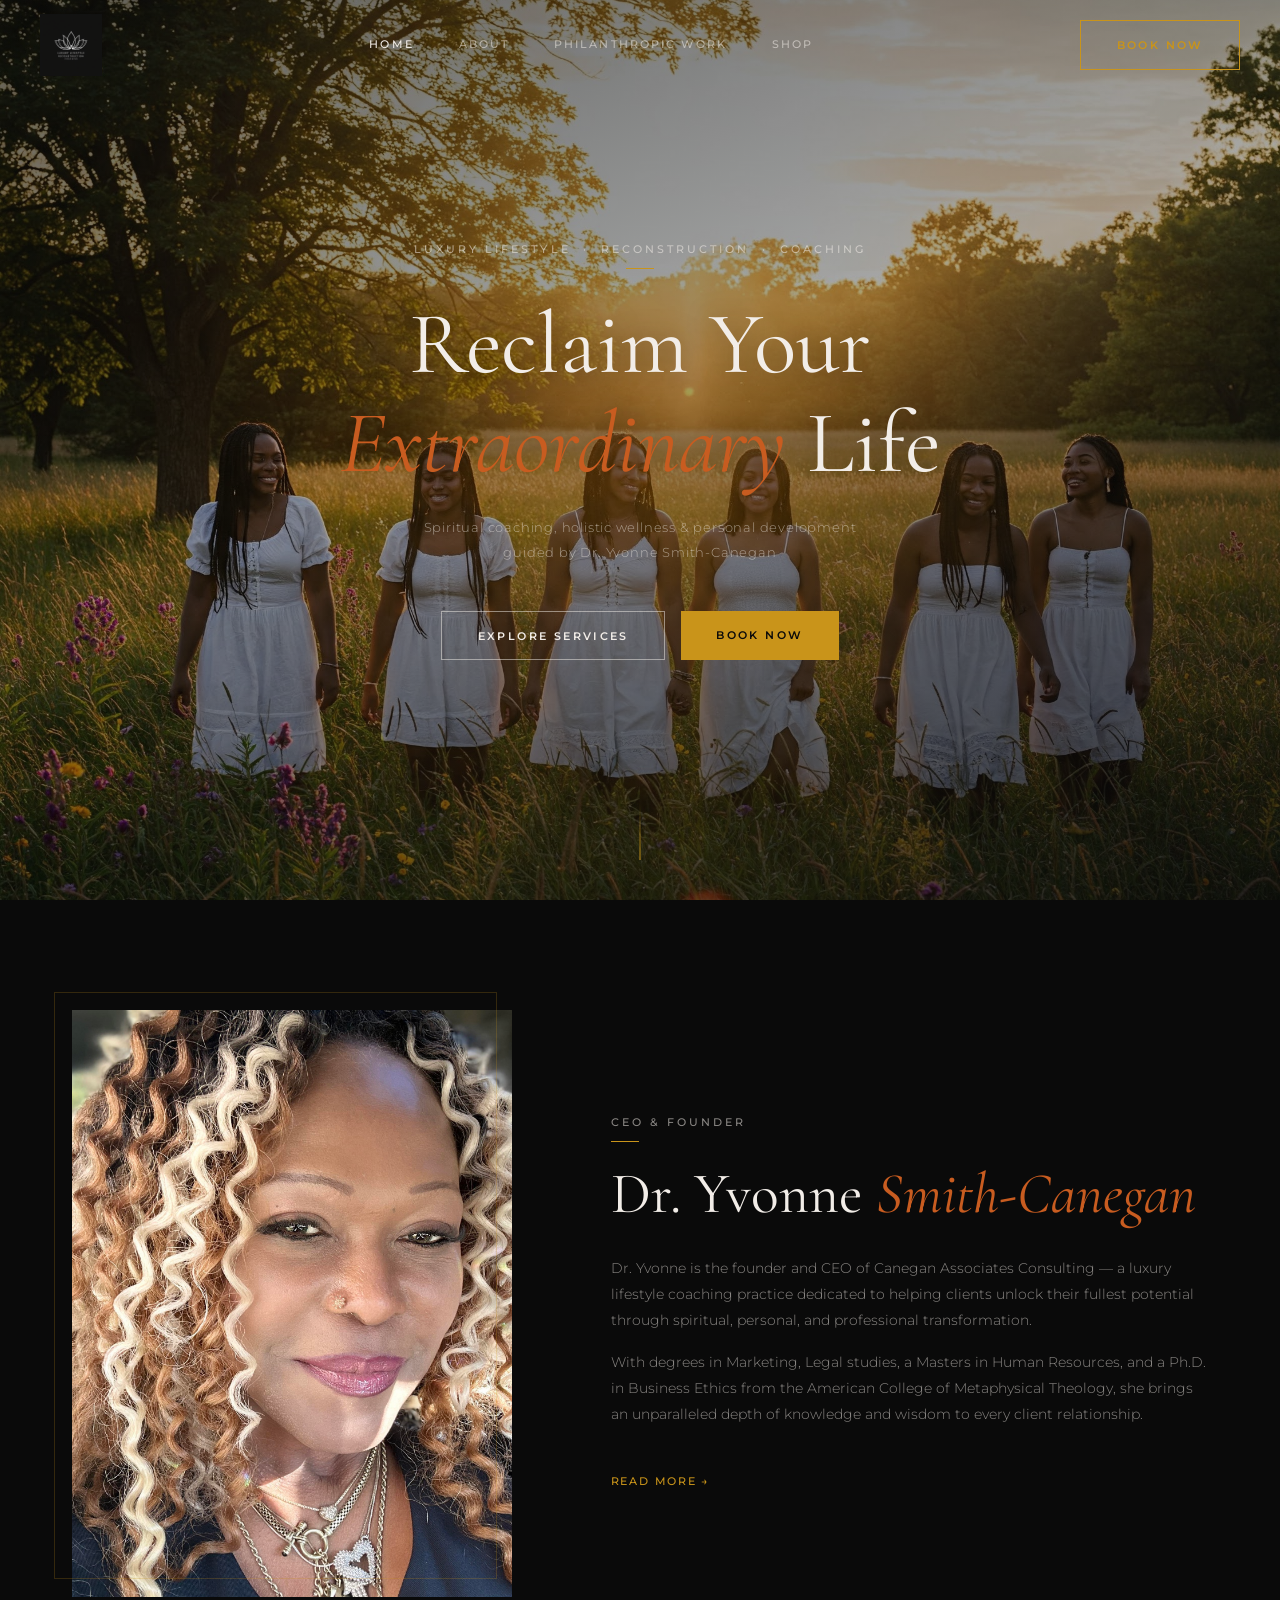
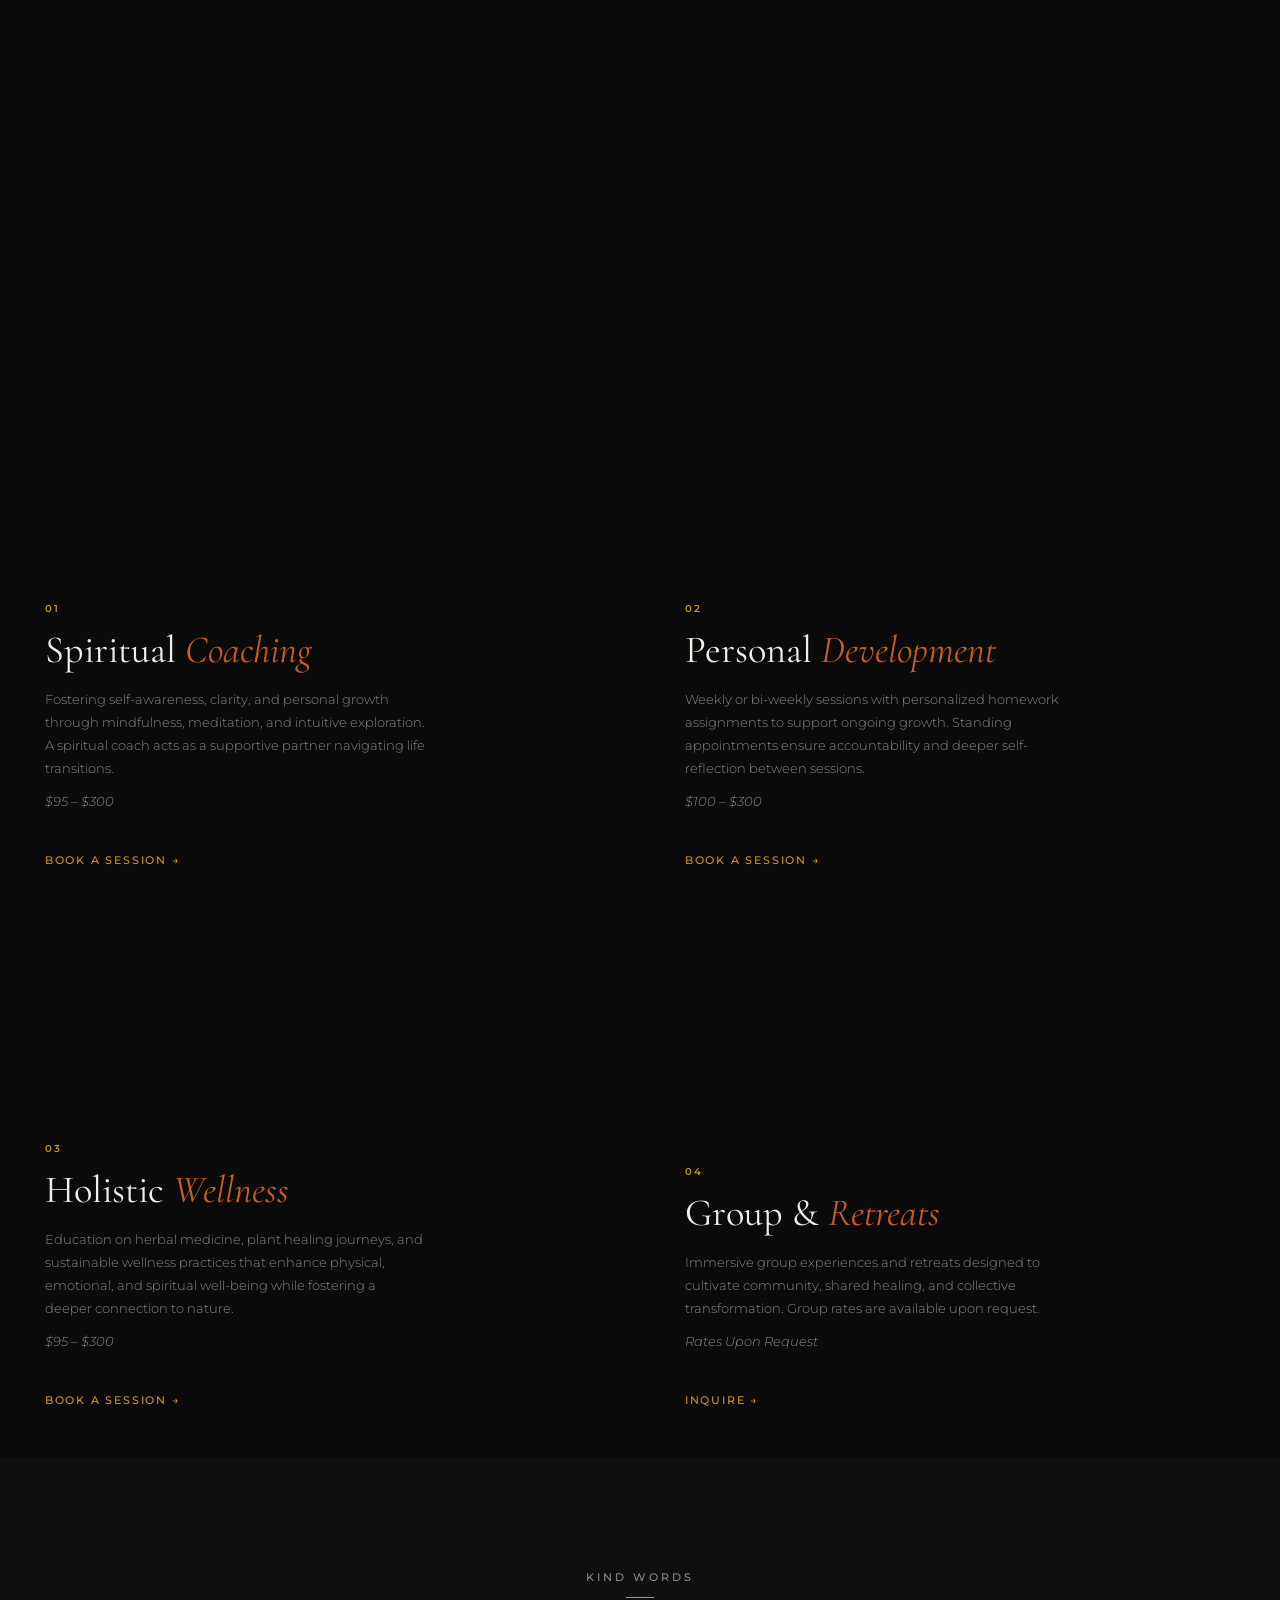
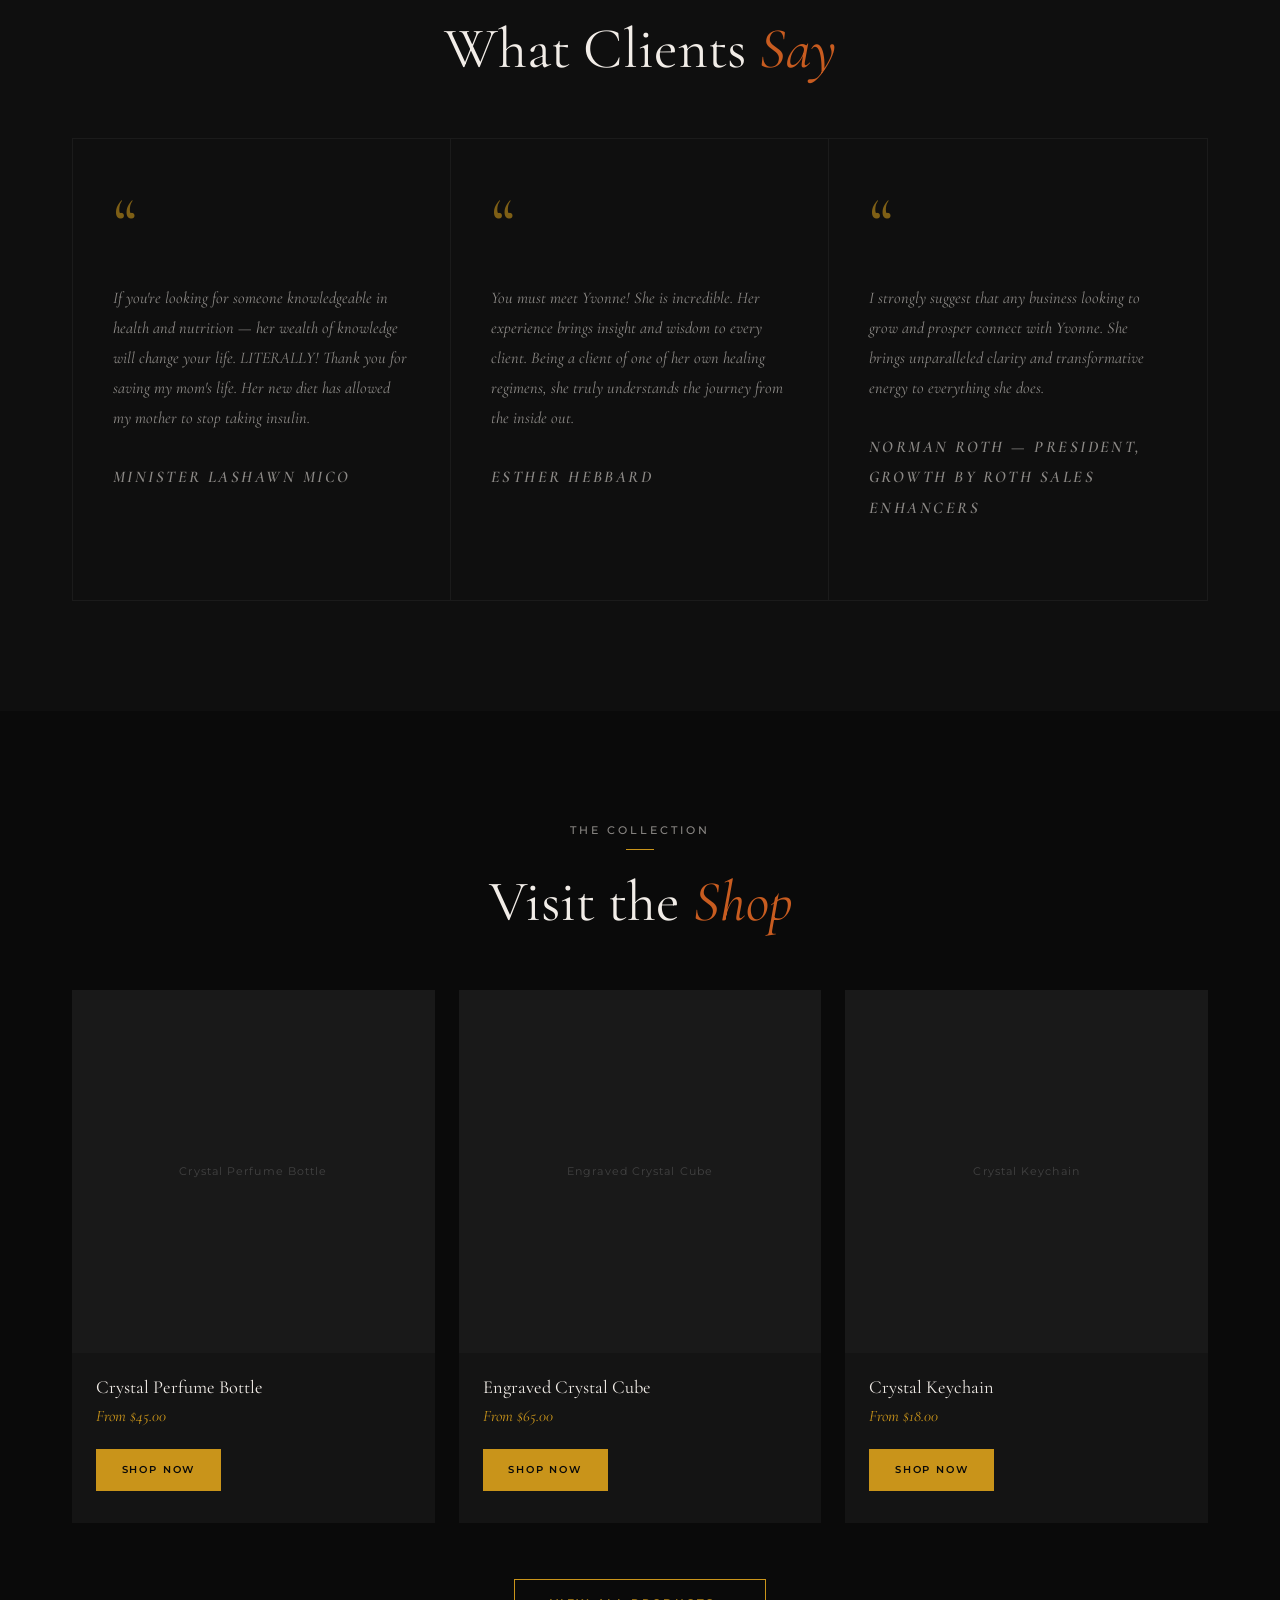
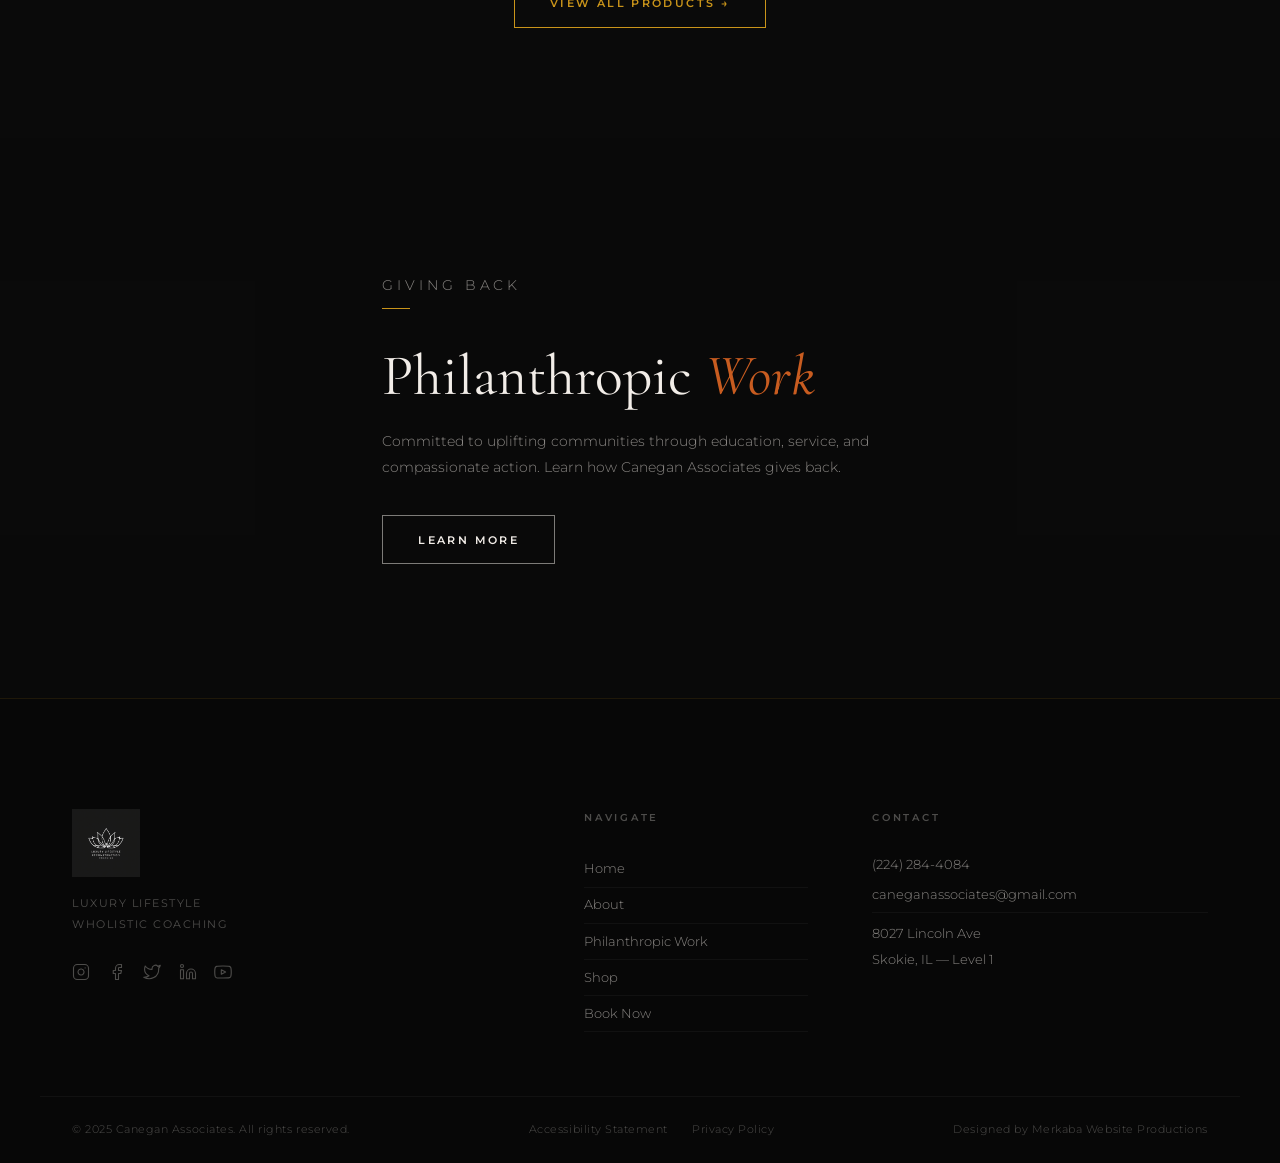
<file: index.html>
<!DOCTYPE html>
<html lang="en">
<head>
  <meta charset="UTF-8">
  <meta name="viewport" content="width=device-width, initial-scale=1.0">
  <title>Luxury Lifestyle Reconstruction Coaching | Dr. Yvonne Smith-Canegan</title>
  <meta name="description" content="Dr. Yvonne Smith-Canegan offers luxury lifestyle reconstruction coaching, spiritual coaching, holistic wellness, and personal development in Skokie, IL.">
  <link rel="preconnect" href="https://fonts.googleapis.com">
  <link rel="preconnect" href="https://fonts.gstatic.com" crossorigin>
  <link href="https://fonts.googleapis.com/css2?family=Cormorant+Garamond:ital,wght@0,300;0,400;0,500;0,600;1,300;1,400;1,500;1,600&family=Montserrat:wght@300;400;500;600&display=swap" rel="stylesheet">
  <link rel="stylesheet" href="css/style.css">
</head>
<body>

  <!-- ═══════════════════════════════════════════
       NAVIGATION
  ═══════════════════════════════════════════ -->
  <header class="site-header" id="site-header">
    <div class="header-inner">
      <a href="index.html" class="logo">
        <img src="image.png" alt="Luxury Lifestyle Reconstruction Coaching">
      </a>
      <nav class="main-nav" aria-label="Primary navigation">
        <a href="index.html"           class="nav-link active">Home</a>
        <a href="about.html"           class="nav-link">About</a>
        <a href="philanthropic.html"   class="nav-link">Philanthropic Work</a>
        <a href="shop.html"            class="nav-link">Shop</a>
      </nav>
      <a href="#contact" class="btn btn-outline-gold header-cta">Book Now</a>
      <button class="menu-toggle" id="menuToggle" aria-label="Open menu" aria-expanded="false">
        <span></span><span></span><span></span>
      </button>
    </div>
    <nav class="mobile-menu" id="mobileMenu" aria-label="Mobile navigation">
      <a href="index.html">Home</a>
      <a href="about.html">About</a>
      <a href="philanthropic.html">Philanthropic Work</a>
      <a href="shop.html">Shop</a>
      <a href="#contact" class="btn btn-gold" style="margin-top:0.5rem; text-align:center;">Book Now</a>
    </nav>
  </header>


  <!-- ═══════════════════════════════════════════
       HERO
  ═══════════════════════════════════════════ -->
  <section class="hero">
    <div class="hero-bg" style="background-image: url('Gemini_Generated_Image_erwvuverwvuverwv.jpg');"></div>
    <div class="hero-overlay"></div>
    <div class="hero-content">
      <p class="eyebrow center">Luxury Lifestyle &nbsp;·&nbsp; Reconstruction &nbsp;·&nbsp; Coaching</p>
      <h1>Reclaim Your <em>Extraordinary</em> Life</h1>
      <p class="hero-sub">Spiritual coaching, holistic wellness &amp; personal development<br>guided by Dr. Yvonne Smith-Canegan</p>
      <div class="hero-btns">
        <a href="#services" class="btn btn-outline-white">Explore Services</a>
        <a href="#contact"  class="btn btn-gold">Book Now</a>
      </div>
    </div>
    <div class="scroll-line" aria-hidden="true"></div>
  </section>


  <!-- ═══════════════════════════════════════════
       ABOUT SNIPPET
  ═══════════════════════════════════════════ -->
  <section class="about-snippet" id="about">
    <div class="container about-grid">
      <div class="about-img-wrap fade-up">
        <img src="Yvonne.jpg" alt="Dr. Yvonne Smith-Canegan, CEO and Founder">
      </div>
      <div class="about-text">
        <p class="eyebrow fade-up">CEO &amp; Founder</p>
        <h2 class="fade-up delay-1">Dr. Yvonne <em>Smith-Canegan</em></h2>
        <p class="body-text fade-up delay-2">Dr. Yvonne is the founder and CEO of Canegan Associates Consulting — a luxury lifestyle coaching practice dedicated to helping clients unlock their fullest potential through spiritual, personal, and professional transformation.</p>
        <p class="body-text fade-up delay-2">With degrees in Marketing, Legal studies, a Masters in Human Resources, and a Ph.D. in Business Ethics from the American College of Metaphysical Theology, she brings an unparalleled depth of knowledge and wisdom to every client relationship.</p>
        <a href="about.html" class="link-arrow fade-up delay-3">Read More &rarr;</a>
      </div>
    </div>
  </section>


  <!-- ═══════════════════════════════════════════
       SERVICES
  ═══════════════════════════════════════════ -->
  <section class="services" id="services">
    <div class="container section-heading">
      <p class="eyebrow center fade-up">What We Offer</p>
      <h2 class="fade-up delay-1">My <em>Services</em></h2>
    </div>
    <div class="services-grid">

      <div class="svc-card" style="background-image: url('https://images.unsplash.com/photo-Axh07SjAZKs?w=1920&q=80&fit=crop');">
        <div class="svc-overlay"></div>
        <div class="svc-body">
          <span class="svc-num">01</span>
          <h3>Spiritual <em>Coaching</em></h3>
          <p>Fostering self-awareness, clarity, and personal growth through mindfulness, meditation, and intuitive exploration. A spiritual coach acts as a supportive partner navigating life transitions.</p>
          <p class="svc-price">$95 – $300</p>
          <a href="#contact" class="link-arrow">Book a Session &rarr;</a>
        </div>
      </div>

      <div class="svc-card" style="background-image: url('https://images.unsplash.com/photo-UBgZ-Xd4p3A?w=1920&q=80&fit=crop');">
        <div class="svc-overlay"></div>
        <div class="svc-body">
          <span class="svc-num">02</span>
          <h3>Personal <em>Development</em></h3>
          <p>Weekly or bi-weekly sessions with personalized homework assignments to support ongoing growth. Standing appointments ensure accountability and deeper self-reflection between sessions.</p>
          <p class="svc-price">$100 – $300</p>
          <a href="#contact" class="link-arrow">Book a Session &rarr;</a>
        </div>
      </div>

      <div class="svc-card" style="background-image: url('https://images.unsplash.com/photo-ceQ_rNUp1yc?w=1920&q=80&fit=crop');">
        <div class="svc-overlay"></div>
        <div class="svc-body">
          <span class="svc-num">03</span>
          <h3>Holistic <em>Wellness</em></h3>
          <p>Education on herbal medicine, plant healing journeys, and sustainable wellness practices that enhance physical, emotional, and spiritual well-being while fostering a deeper connection to nature.</p>
          <p class="svc-price">$95 – $300</p>
          <a href="#contact" class="link-arrow">Book a Session &rarr;</a>
        </div>
      </div>

      <div class="svc-card" style="background-image: url('https://images.unsplash.com/photo-CAMTvmtpuCE?w=1920&q=80&fit=crop');">
        <div class="svc-overlay"></div>
        <div class="svc-body">
          <span class="svc-num">04</span>
          <h3>Group &amp; <em>Retreats</em></h3>
          <p>Immersive group experiences and retreats designed to cultivate community, shared healing, and collective transformation. Group rates are available upon request.</p>
          <p class="svc-price">Rates Upon Request</p>
          <a href="#contact" class="link-arrow">Inquire &rarr;</a>
        </div>
      </div>

    </div>
  </section>


  <!-- ═══════════════════════════════════════════
       TESTIMONIALS
  ═══════════════════════════════════════════ -->
  <section class="testimonials">
    <div class="container">
      <p class="eyebrow center fade-up">Kind Words</p>
      <h2 class="text-center fade-up delay-1">What Clients <em>Say</em></h2>
      <div class="testi-grid">

        <div class="testi-card fade-up">
          <span class="quote">&ldquo;</span>
          <p>If you're looking for someone knowledgeable in health and nutrition — her wealth of knowledge will change your life. LITERALLY! Thank you for saving my mom's life. Her new diet has allowed my mother to stop taking insulin.</p>
          <p class="testi-author">Minister LaShawn Mico</p>
        </div>

        <div class="testi-card fade-up delay-1">
          <span class="quote">&ldquo;</span>
          <p>You must meet Yvonne! She is incredible. Her experience brings insight and wisdom to every client. Being a client of one of her own healing regimens, she truly understands the journey from the inside out.</p>
          <p class="testi-author">Esther Hebbard</p>
        </div>

        <div class="testi-card fade-up delay-2">
          <span class="quote">&ldquo;</span>
          <p>I strongly suggest that any business looking to grow and prosper connect with Yvonne. She brings unparalleled clarity and transformative energy to everything she does.</p>
          <p class="testi-author">Norman Roth &mdash; President, Growth by Roth Sales Enhancers</p>
        </div>

      </div>
    </div>
  </section>


  <!-- ═══════════════════════════════════════════
       SHOP PREVIEW
  ═══════════════════════════════════════════ -->
  <section class="shop-preview">
    <div class="container">
      <p class="eyebrow center fade-up">The Collection</p>
      <h2 class="text-center fade-up delay-1">Visit the <em>Shop</em></h2>

      <div class="shop-grid">

        <div class="shop-card fade-up">
          <div class="shop-card-img">
            <!-- Replace with actual product image -->
            <div class="img-placeholder">Crystal Perfume Bottle</div>
          </div>
          <div class="shop-card-body">
            <h4>Crystal Perfume Bottle</h4>
            <span class="price">From $45.00</span>
            <!-- SHOPIFY BUY BUTTON: paste embed code here -->
            <a href="shop.html" class="btn-sm">Shop Now</a>
          </div>
        </div>

        <div class="shop-card fade-up delay-1">
          <div class="shop-card-img">
            <div class="img-placeholder">Engraved Crystal Cube</div>
          </div>
          <div class="shop-card-body">
            <h4>Engraved Crystal Cube</h4>
            <span class="price">From $65.00</span>
            <!-- SHOPIFY BUY BUTTON: paste embed code here -->
            <a href="shop.html" class="btn-sm">Shop Now</a>
          </div>
        </div>

        <div class="shop-card fade-up delay-2">
          <div class="shop-card-img">
            <div class="img-placeholder">Crystal Keychain</div>
          </div>
          <div class="shop-card-body">
            <h4>Crystal Keychain</h4>
            <span class="price">From $18.00</span>
            <!-- SHOPIFY BUY BUTTON: paste embed code here -->
            <a href="shop.html" class="btn-sm">Shop Now</a>
          </div>
        </div>

      </div>

      <div class="text-center mt-lg fade-up">
        <a href="shop.html" class="btn btn-outline-gold">View All Products &rarr;</a>
      </div>
    </div>
  </section>


  <!-- ═══════════════════════════════════════════
       PHILANTHROPIC BANNER
  ═══════════════════════════════════════════ -->
  <section class="philo-banner" style="background-image: url('https://images.unsplash.com/photo-kNRKrZ6obw0?w=1920&q=80&fit=crop');">
    <div class="philo-overlay"></div>
    <div class="philo-content container">
      <p class="eyebrow fade-up">Giving Back</p>
      <h2 class="fade-up delay-1">Philanthropic <em>Work</em></h2>
      <p class="fade-up delay-2">Committed to uplifting communities through education, service, and compassionate action. Learn how Canegan Associates gives back.</p>
      <a href="philanthropic.html" class="btn btn-outline-white fade-up delay-3">Learn More</a>
    </div>
  </section>


  <!-- ═══════════════════════════════════════════
       FOOTER / CONTACT
  ═══════════════════════════════════════════ -->
  <footer class="site-footer" id="contact">
    <div class="container footer-grid">

      <div class="footer-brand">
        <img src="image.png" alt="Luxury Lifestyle Reconstruction Coaching" class="footer-logo">
        <p class="footer-tagline">Luxury Lifestyle<br>Wholistic Coaching</p>
        <div class="social-row">
          <!-- Instagram -->
          <a href="#" aria-label="Instagram">
            <svg width="18" height="18" viewBox="0 0 24 24" fill="none" stroke="currentColor" stroke-width="1.5" stroke-linecap="round" stroke-linejoin="round"><rect x="2" y="2" width="20" height="20" rx="5"/><path d="M16 11.37A4 4 0 1 1 12.63 8 4 4 0 0 1 16 11.37z"/><line x1="17.5" y1="6.5" x2="17.51" y2="6.5"/></svg>
          </a>
          <!-- Facebook -->
          <a href="#" aria-label="Facebook">
            <svg width="18" height="18" viewBox="0 0 24 24" fill="none" stroke="currentColor" stroke-width="1.5" stroke-linecap="round" stroke-linejoin="round"><path d="M18 2h-3a5 5 0 0 0-5 5v3H7v4h3v8h4v-8h3l1-4h-4V7a1 1 0 0 1 1-1h3z"/></svg>
          </a>
          <!-- Twitter / X -->
          <a href="#" aria-label="Twitter">
            <svg width="18" height="18" viewBox="0 0 24 24" fill="none" stroke="currentColor" stroke-width="1.5" stroke-linecap="round" stroke-linejoin="round"><path d="M23 3a10.9 10.9 0 0 1-3.14 1.53 4.48 4.48 0 0 0-7.86 3v1A10.66 10.66 0 0 1 3 4s-4 9 5 13a11.64 11.64 0 0 1-7 2c9 5 20 0 20-11.5a4.5 4.5 0 0 0-.08-.83A7.72 7.72 0 0 0 23 3z"/></svg>
          </a>
          <!-- LinkedIn -->
          <a href="#" aria-label="LinkedIn">
            <svg width="18" height="18" viewBox="0 0 24 24" fill="none" stroke="currentColor" stroke-width="1.5" stroke-linecap="round" stroke-linejoin="round"><path d="M16 8a6 6 0 0 1 6 6v7h-4v-7a2 2 0 0 0-2-2 2 2 0 0 0-2 2v7h-4v-7a6 6 0 0 1 6-6z"/><rect x="2" y="9" width="4" height="12"/><circle cx="4" cy="4" r="2"/></svg>
          </a>
          <!-- YouTube -->
          <a href="#" aria-label="YouTube">
            <svg width="18" height="18" viewBox="0 0 24 24" fill="none" stroke="currentColor" stroke-width="1.5" stroke-linecap="round" stroke-linejoin="round"><path d="M22.54 6.42a2.78 2.78 0 0 0-1.95-1.96C18.88 4 12 4 12 4s-6.88 0-8.59.46a2.78 2.78 0 0 0-1.95 1.96A29 29 0 0 0 1 12a29 29 0 0 0 .46 5.58A2.78 2.78 0 0 0 3.41 19.6C5.12 20 12 20 12 20s6.88 0 8.59-.46a2.78 2.78 0 0 0 1.95-1.96A29 29 0 0 0 23 12a29 29 0 0 0-.46-5.58z"/><polygon points="9.75 15.02 15.5 12 9.75 8.98 9.75 15.02"/></svg>
          </a>
        </div>
      </div>

      <div class="footer-col">
        <h5>Navigate</h5>
        <a href="index.html">Home</a>
        <a href="about.html">About</a>
        <a href="philanthropic.html">Philanthropic Work</a>
        <a href="shop.html">Shop</a>
        <a href="#contact">Book Now</a>
      </div>

      <div class="footer-col">
        <h5>Contact</h5>
        <p>(224) 284-4084</p>
        <a href="mailto:caneganassociates@gmail.com">caneganassociates@gmail.com</a>
        <p style="margin-top:0.5rem;">8027 Lincoln Ave<br>Skokie, IL &mdash; Level 1</p>
      </div>

    </div>

    <div class="footer-bottom">
      <p>&copy; 2025 Canegan Associates. All rights reserved.</p>
      <div class="footer-links">
        <a href="#">Accessibility Statement</a>
        <a href="#">Privacy Policy</a>
      </div>
      <p>Designed by Merkaba Website Productions</p>
    </div>
  </footer>

  <script src="js/main.js"></script>
</body>
</html>
</file>
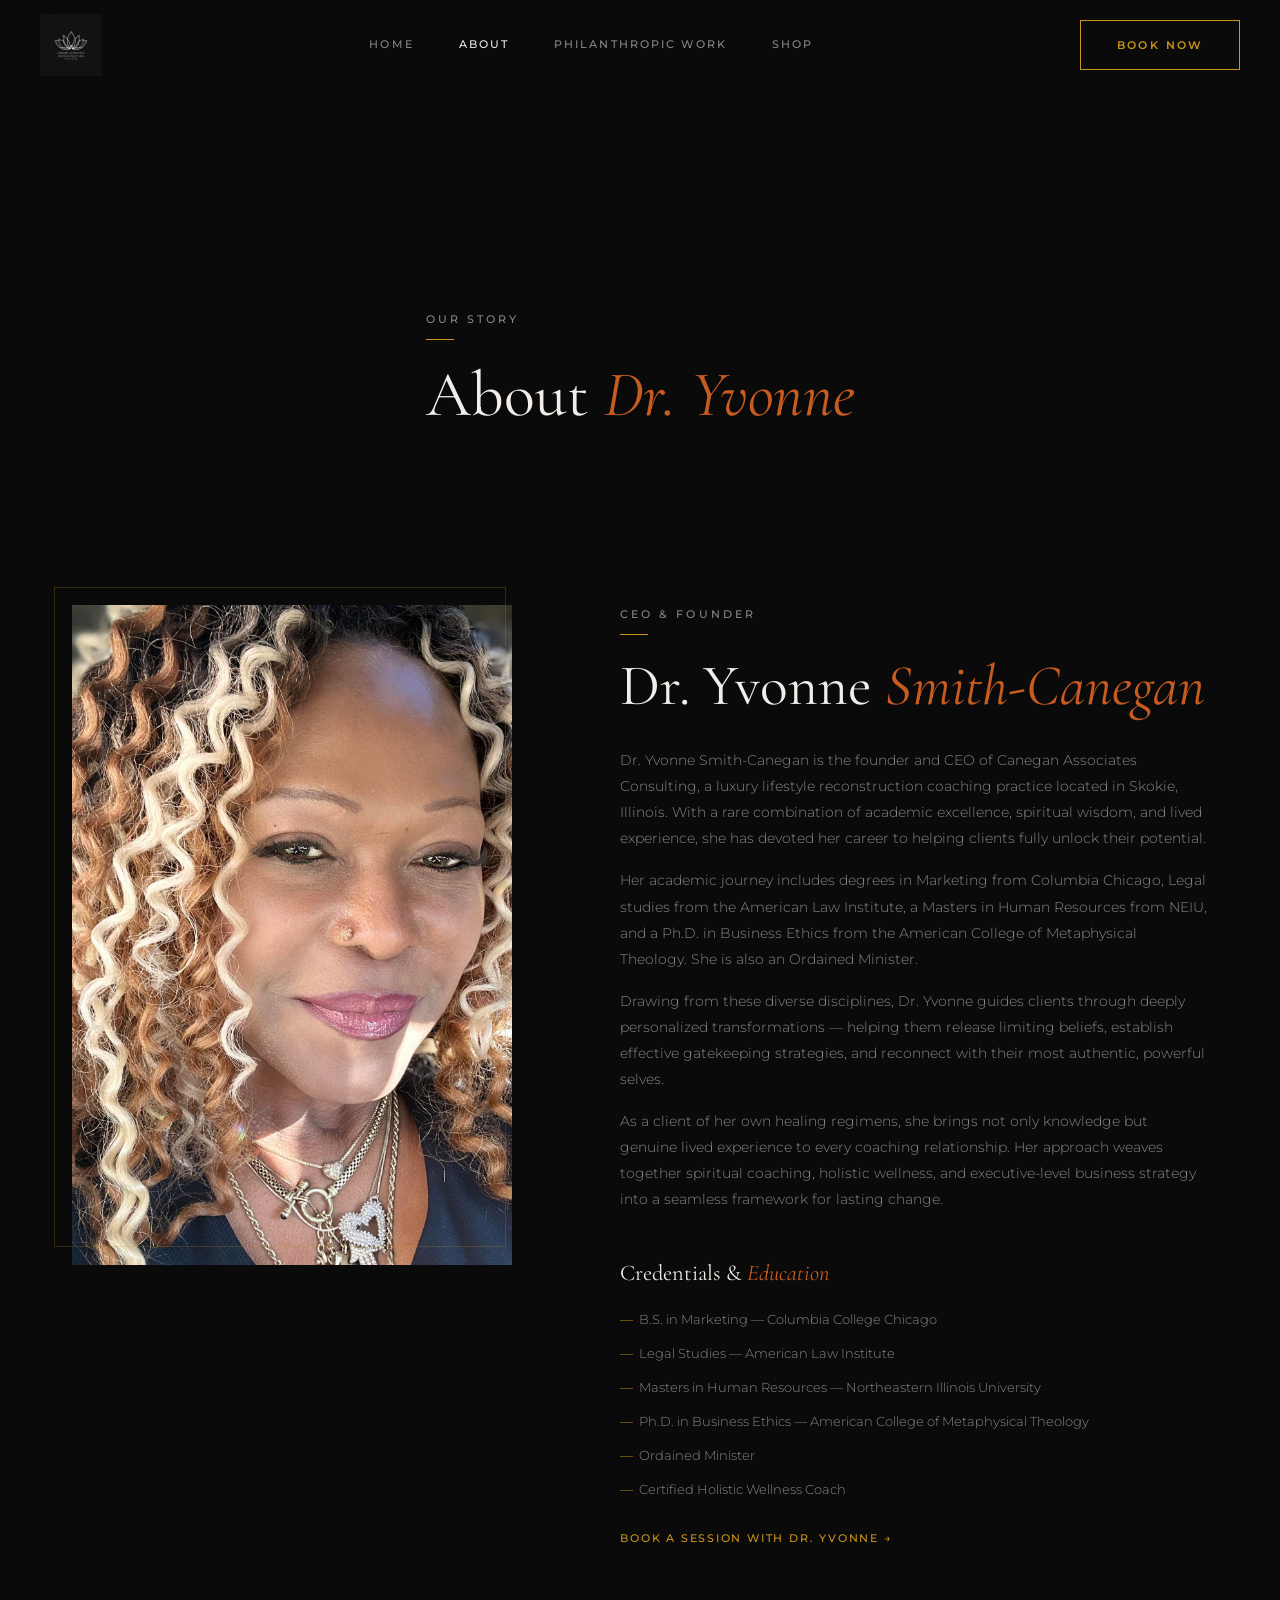
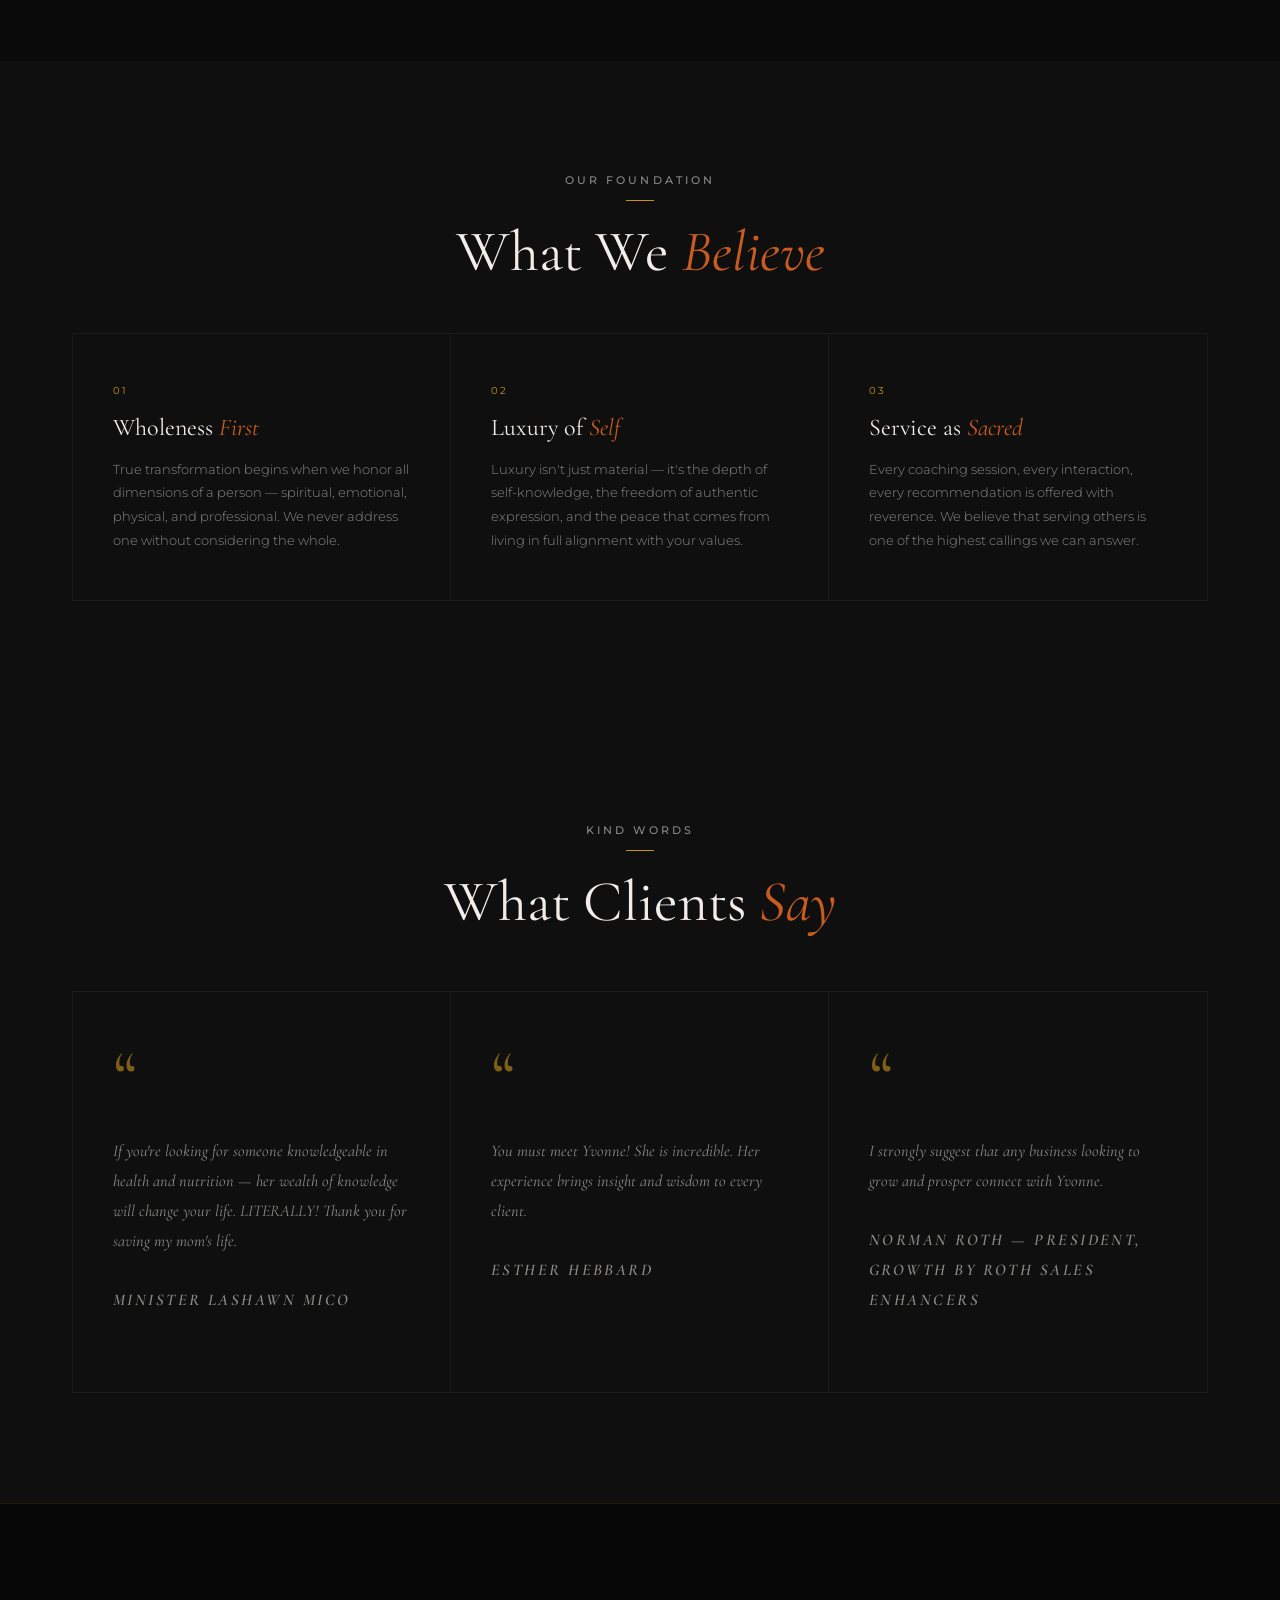
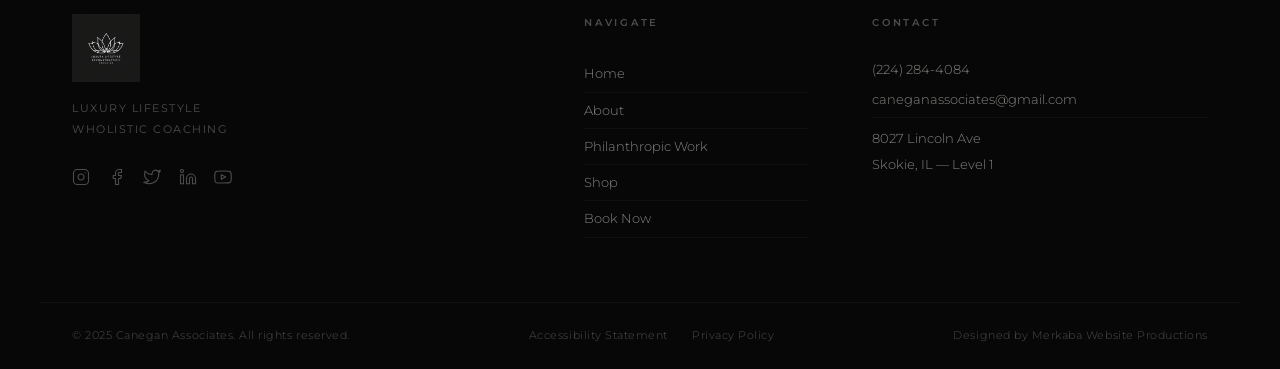
<file: about.html>
<!DOCTYPE html>
<html lang="en">
<head>
  <meta charset="UTF-8">
  <meta name="viewport" content="width=device-width, initial-scale=1.0">
  <title>About | Dr. Yvonne Smith-Canegan</title>
  <meta name="description" content="Learn about Dr. Yvonne Smith-Canegan, founder of Canegan Associates Consulting — luxury lifestyle reconstruction coaching in Skokie, IL.">
  <link rel="preconnect" href="https://fonts.googleapis.com">
  <link rel="preconnect" href="https://fonts.gstatic.com" crossorigin>
  <link href="https://fonts.googleapis.com/css2?family=Cormorant+Garamond:ital,wght@0,300;0,400;0,500;0,600;1,300;1,400;1,500;1,600&family=Montserrat:wght@300;400;500;600&display=swap" rel="stylesheet">
  <link rel="stylesheet" href="css/style.css">
</head>
<body>

  <!-- ═══════════════════════════════════════════
       NAVIGATION
  ═══════════════════════════════════════════ -->
  <header class="site-header scrolled" id="site-header">
    <div class="header-inner">
      <a href="index.html" class="logo">
        <img src="image.png" alt="Luxury Lifestyle Reconstruction Coaching">
      </a>
      <nav class="main-nav" aria-label="Primary navigation">
        <a href="index.html"           class="nav-link">Home</a>
        <a href="about.html"           class="nav-link active">About</a>
        <a href="philanthropic.html"   class="nav-link">Philanthropic Work</a>
        <a href="shop.html"            class="nav-link">Shop</a>
      </nav>
      <a href="index.html#contact" class="btn btn-outline-gold header-cta">Book Now</a>
      <button class="menu-toggle" id="menuToggle" aria-label="Open menu" aria-expanded="false">
        <span></span><span></span><span></span>
      </button>
    </div>
    <nav class="mobile-menu" id="mobileMenu" aria-label="Mobile navigation">
      <a href="index.html">Home</a>
      <a href="about.html">About</a>
      <a href="philanthropic.html">Philanthropic Work</a>
      <a href="shop.html">Shop</a>
      <a href="index.html#contact" class="btn btn-gold" style="margin-top:0.5rem; text-align:center;">Book Now</a>
    </nav>
  </header>


  <!-- ═══════════════════════════════════════════
       PAGE HERO
  ═══════════════════════════════════════════ -->
  <section class="page-hero" style="background-image: url('https://images.unsplash.com/photo-T6zu4jFhVwg?w=1920&q=80&fit=crop');">
    <div class="page-hero-overlay"></div>
    <div class="page-hero-content container">
      <p class="eyebrow">Our Story</p>
      <h1>About <em>Dr. Yvonne</em></h1>
    </div>
  </section>


  <!-- ═══════════════════════════════════════════
       MAIN ABOUT CONTENT
  ═══════════════════════════════════════════ -->
  <section class="about-full">
    <div class="container about-full-grid">

      <div class="about-img-wrap fade-up">
        <img src="Yvonne.jpg" alt="Dr. Yvonne Smith-Canegan">
      </div>

      <div class="about-text">
        <p class="eyebrow fade-up">CEO &amp; Founder</p>
        <h2 class="fade-up delay-1">Dr. Yvonne <em>Smith-Canegan</em></h2>

        <p class="body-text fade-up delay-2">Dr. Yvonne Smith-Canegan is the founder and CEO of Canegan Associates Consulting, a luxury lifestyle reconstruction coaching practice located in Skokie, Illinois. With a rare combination of academic excellence, spiritual wisdom, and lived experience, she has devoted her career to helping clients fully unlock their potential.</p>

        <p class="body-text fade-up delay-2">Her academic journey includes degrees in Marketing from Columbia Chicago, Legal studies from the American Law Institute, a Masters in Human Resources from NEIU, and a Ph.D. in Business Ethics from the American College of Metaphysical Theology. She is also an Ordained Minister.</p>

        <p class="body-text fade-up delay-2">Drawing from these diverse disciplines, Dr. Yvonne guides clients through deeply personalized transformations — helping them release limiting beliefs, establish effective gatekeeping strategies, and reconnect with their most authentic, powerful selves.</p>

        <p class="body-text fade-up delay-2">As a client of her own healing regimens, she brings not only knowledge but genuine lived experience to every coaching relationship. Her approach weaves together spiritual coaching, holistic wellness, and executive-level business strategy into a seamless framework for lasting change.</p>

        <div class="credentials fade-up delay-3">
          <h3>Credentials &amp; <em>Education</em></h3>
          <ul class="cred-list">
            <li>B.S. in Marketing &mdash; Columbia College Chicago</li>
            <li>Legal Studies &mdash; American Law Institute</li>
            <li>Masters in Human Resources &mdash; Northeastern Illinois University</li>
            <li>Ph.D. in Business Ethics &mdash; American College of Metaphysical Theology</li>
            <li>Ordained Minister</li>
            <li>Certified Holistic Wellness Coach</li>
          </ul>
        </div>

        <a href="index.html#contact" class="link-arrow fade-up">Book a Session with Dr. Yvonne &rarr;</a>
      </div>

    </div>
  </section>


  <!-- ═══════════════════════════════════════════
       VALUES / MISSION
  ═══════════════════════════════════════════ -->
  <section class="values-strip">
    <div class="container">
      <p class="eyebrow center fade-up">Our Foundation</p>
      <h2 class="text-center fade-up delay-1">What We <em>Believe</em></h2>
      <div class="values-grid">

        <div class="value-item fade-up">
          <span class="value-num">01</span>
          <h3>Wholeness <em>First</em></h3>
          <p>True transformation begins when we honor all dimensions of a person — spiritual, emotional, physical, and professional. We never address one without considering the whole.</p>
        </div>

        <div class="value-item fade-up delay-1">
          <span class="value-num">02</span>
          <h3>Luxury of <em>Self</em></h3>
          <p>Luxury isn't just material — it's the depth of self-knowledge, the freedom of authentic expression, and the peace that comes from living in full alignment with your values.</p>
        </div>

        <div class="value-item fade-up delay-2">
          <span class="value-num">03</span>
          <h3>Service as <em>Sacred</em></h3>
          <p>Every coaching session, every interaction, every recommendation is offered with reverence. We believe that serving others is one of the highest callings we can answer.</p>
        </div>

      </div>
    </div>
  </section>


  <!-- ═══════════════════════════════════════════
       TESTIMONIALS STRIP
  ═══════════════════════════════════════════ -->
  <section class="testimonials">
    <div class="container">
      <p class="eyebrow center fade-up">Kind Words</p>
      <h2 class="text-center fade-up delay-1">What Clients <em>Say</em></h2>
      <div class="testi-grid">
        <div class="testi-card fade-up">
          <span class="quote">&ldquo;</span>
          <p>If you're looking for someone knowledgeable in health and nutrition — her wealth of knowledge will change your life. LITERALLY! Thank you for saving my mom's life.</p>
          <p class="testi-author">Minister LaShawn Mico</p>
        </div>
        <div class="testi-card fade-up delay-1">
          <span class="quote">&ldquo;</span>
          <p>You must meet Yvonne! She is incredible. Her experience brings insight and wisdom to every client.</p>
          <p class="testi-author">Esther Hebbard</p>
        </div>
        <div class="testi-card fade-up delay-2">
          <span class="quote">&ldquo;</span>
          <p>I strongly suggest that any business looking to grow and prosper connect with Yvonne.</p>
          <p class="testi-author">Norman Roth &mdash; President, Growth by Roth Sales Enhancers</p>
        </div>
      </div>
    </div>
  </section>


  <!-- ═══════════════════════════════════════════
       FOOTER
  ═══════════════════════════════════════════ -->
  <footer class="site-footer" id="contact">
    <div class="container footer-grid">
      <div class="footer-brand">
        <img src="image.png" alt="Luxury Lifestyle Reconstruction Coaching" class="footer-logo">
        <p class="footer-tagline">Luxury Lifestyle<br>Wholistic Coaching</p>
        <div class="social-row">
          <a href="#" aria-label="Instagram"><svg width="18" height="18" viewBox="0 0 24 24" fill="none" stroke="currentColor" stroke-width="1.5" stroke-linecap="round" stroke-linejoin="round"><rect x="2" y="2" width="20" height="20" rx="5"/><path d="M16 11.37A4 4 0 1 1 12.63 8 4 4 0 0 1 16 11.37z"/><line x1="17.5" y1="6.5" x2="17.51" y2="6.5"/></svg></a>
          <a href="#" aria-label="Facebook"><svg width="18" height="18" viewBox="0 0 24 24" fill="none" stroke="currentColor" stroke-width="1.5" stroke-linecap="round" stroke-linejoin="round"><path d="M18 2h-3a5 5 0 0 0-5 5v3H7v4h3v8h4v-8h3l1-4h-4V7a1 1 0 0 1 1-1h3z"/></svg></a>
          <a href="#" aria-label="Twitter"><svg width="18" height="18" viewBox="0 0 24 24" fill="none" stroke="currentColor" stroke-width="1.5" stroke-linecap="round" stroke-linejoin="round"><path d="M23 3a10.9 10.9 0 0 1-3.14 1.53 4.48 4.48 0 0 0-7.86 3v1A10.66 10.66 0 0 1 3 4s-4 9 5 13a11.64 11.64 0 0 1-7 2c9 5 20 0 20-11.5a4.5 4.5 0 0 0-.08-.83A7.72 7.72 0 0 0 23 3z"/></svg></a>
          <a href="#" aria-label="LinkedIn"><svg width="18" height="18" viewBox="0 0 24 24" fill="none" stroke="currentColor" stroke-width="1.5" stroke-linecap="round" stroke-linejoin="round"><path d="M16 8a6 6 0 0 1 6 6v7h-4v-7a2 2 0 0 0-2-2 2 2 0 0 0-2 2v7h-4v-7a6 6 0 0 1 6-6z"/><rect x="2" y="9" width="4" height="12"/><circle cx="4" cy="4" r="2"/></svg></a>
          <a href="#" aria-label="YouTube"><svg width="18" height="18" viewBox="0 0 24 24" fill="none" stroke="currentColor" stroke-width="1.5" stroke-linecap="round" stroke-linejoin="round"><path d="M22.54 6.42a2.78 2.78 0 0 0-1.95-1.96C18.88 4 12 4 12 4s-6.88 0-8.59.46a2.78 2.78 0 0 0-1.95 1.96A29 29 0 0 0 1 12a29 29 0 0 0 .46 5.58A2.78 2.78 0 0 0 3.41 19.6C5.12 20 12 20 12 20s6.88 0 8.59-.46a2.78 2.78 0 0 0 1.95-1.96A29 29 0 0 0 23 12a29 29 0 0 0-.46-5.58z"/><polygon points="9.75 15.02 15.5 12 9.75 8.98 9.75 15.02"/></svg></a>
        </div>
      </div>
      <div class="footer-col">
        <h5>Navigate</h5>
        <a href="index.html">Home</a>
        <a href="about.html">About</a>
        <a href="philanthropic.html">Philanthropic Work</a>
        <a href="shop.html">Shop</a>
        <a href="index.html#contact">Book Now</a>
      </div>
      <div class="footer-col">
        <h5>Contact</h5>
        <p>(224) 284-4084</p>
        <a href="mailto:caneganassociates@gmail.com">caneganassociates@gmail.com</a>
        <p style="margin-top:0.5rem;">8027 Lincoln Ave<br>Skokie, IL &mdash; Level 1</p>
      </div>
    </div>
    <div class="footer-bottom">
      <p>&copy; 2025 Canegan Associates. All rights reserved.</p>
      <div class="footer-links">
        <a href="#">Accessibility Statement</a>
        <a href="#">Privacy Policy</a>
      </div>
      <p>Designed by Merkaba Website Productions</p>
    </div>
  </footer>

  <script src="js/main.js"></script>
</body>
</html>
</file>
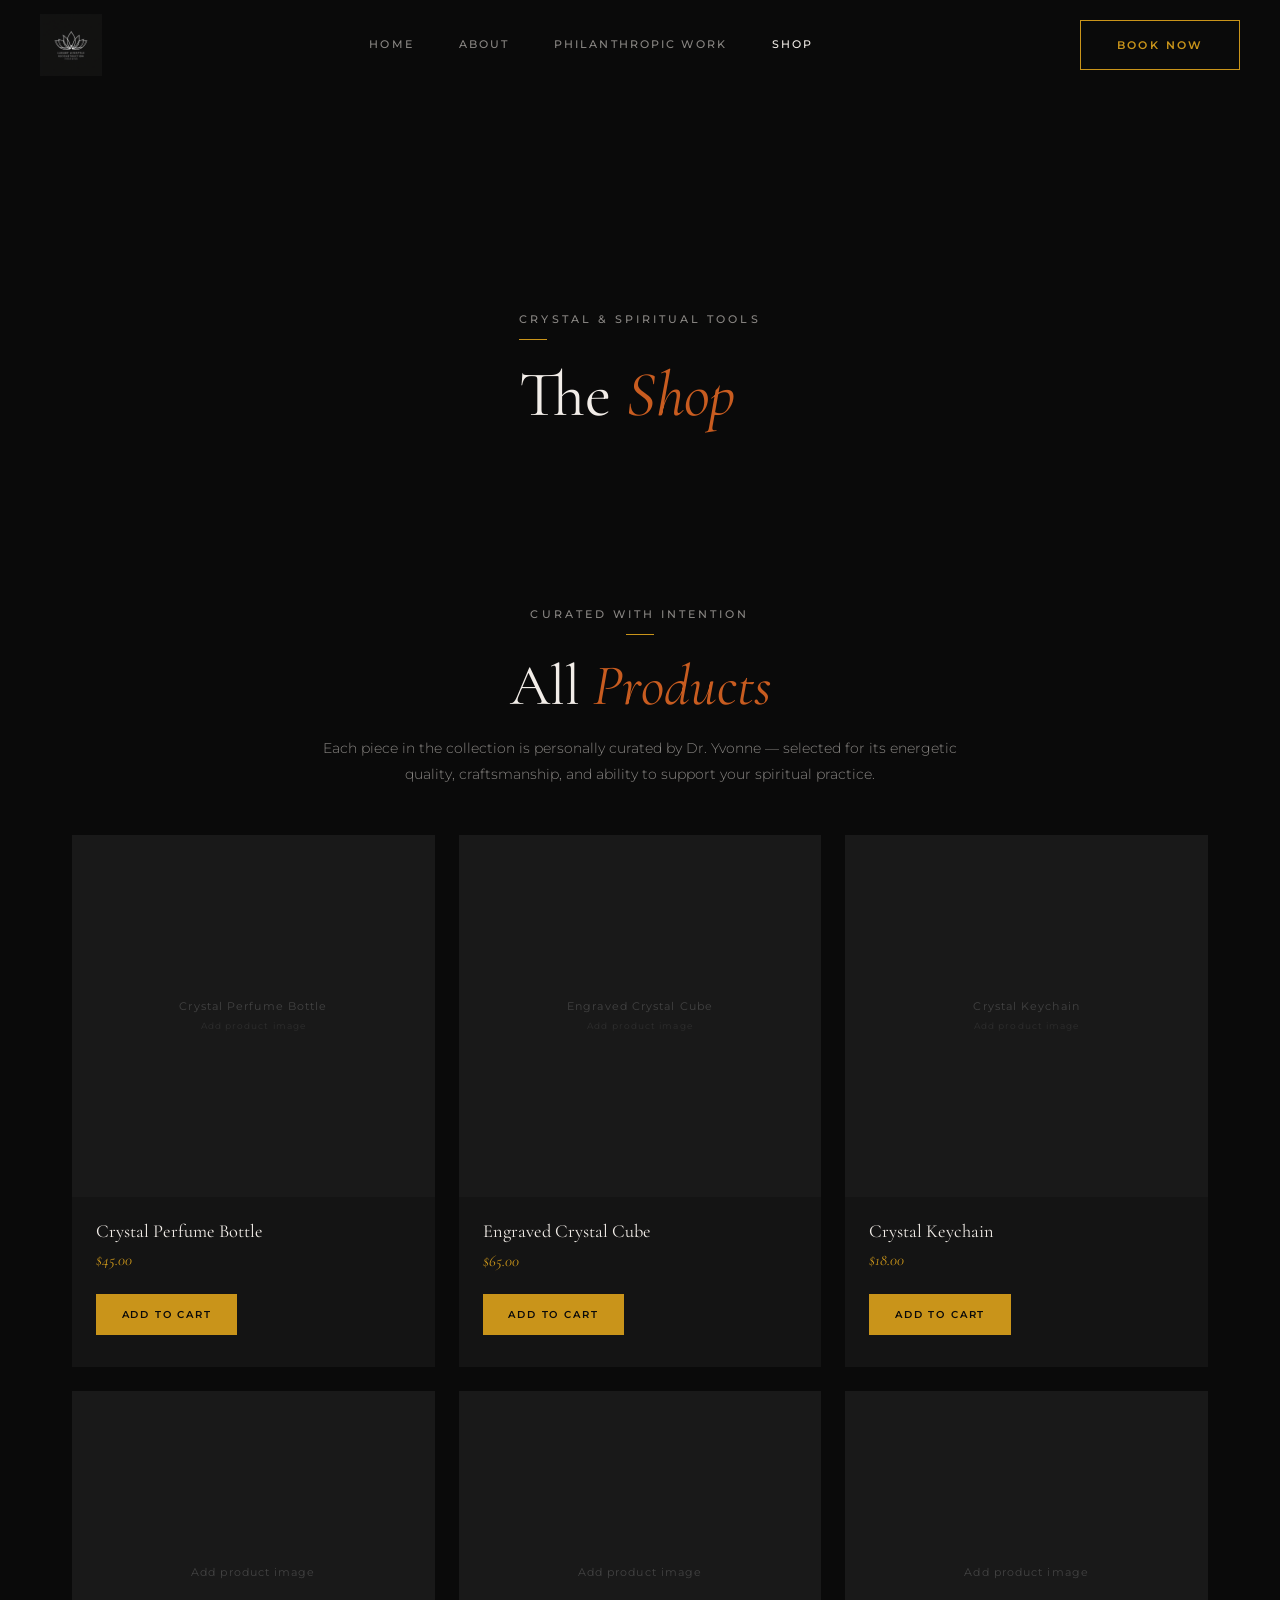
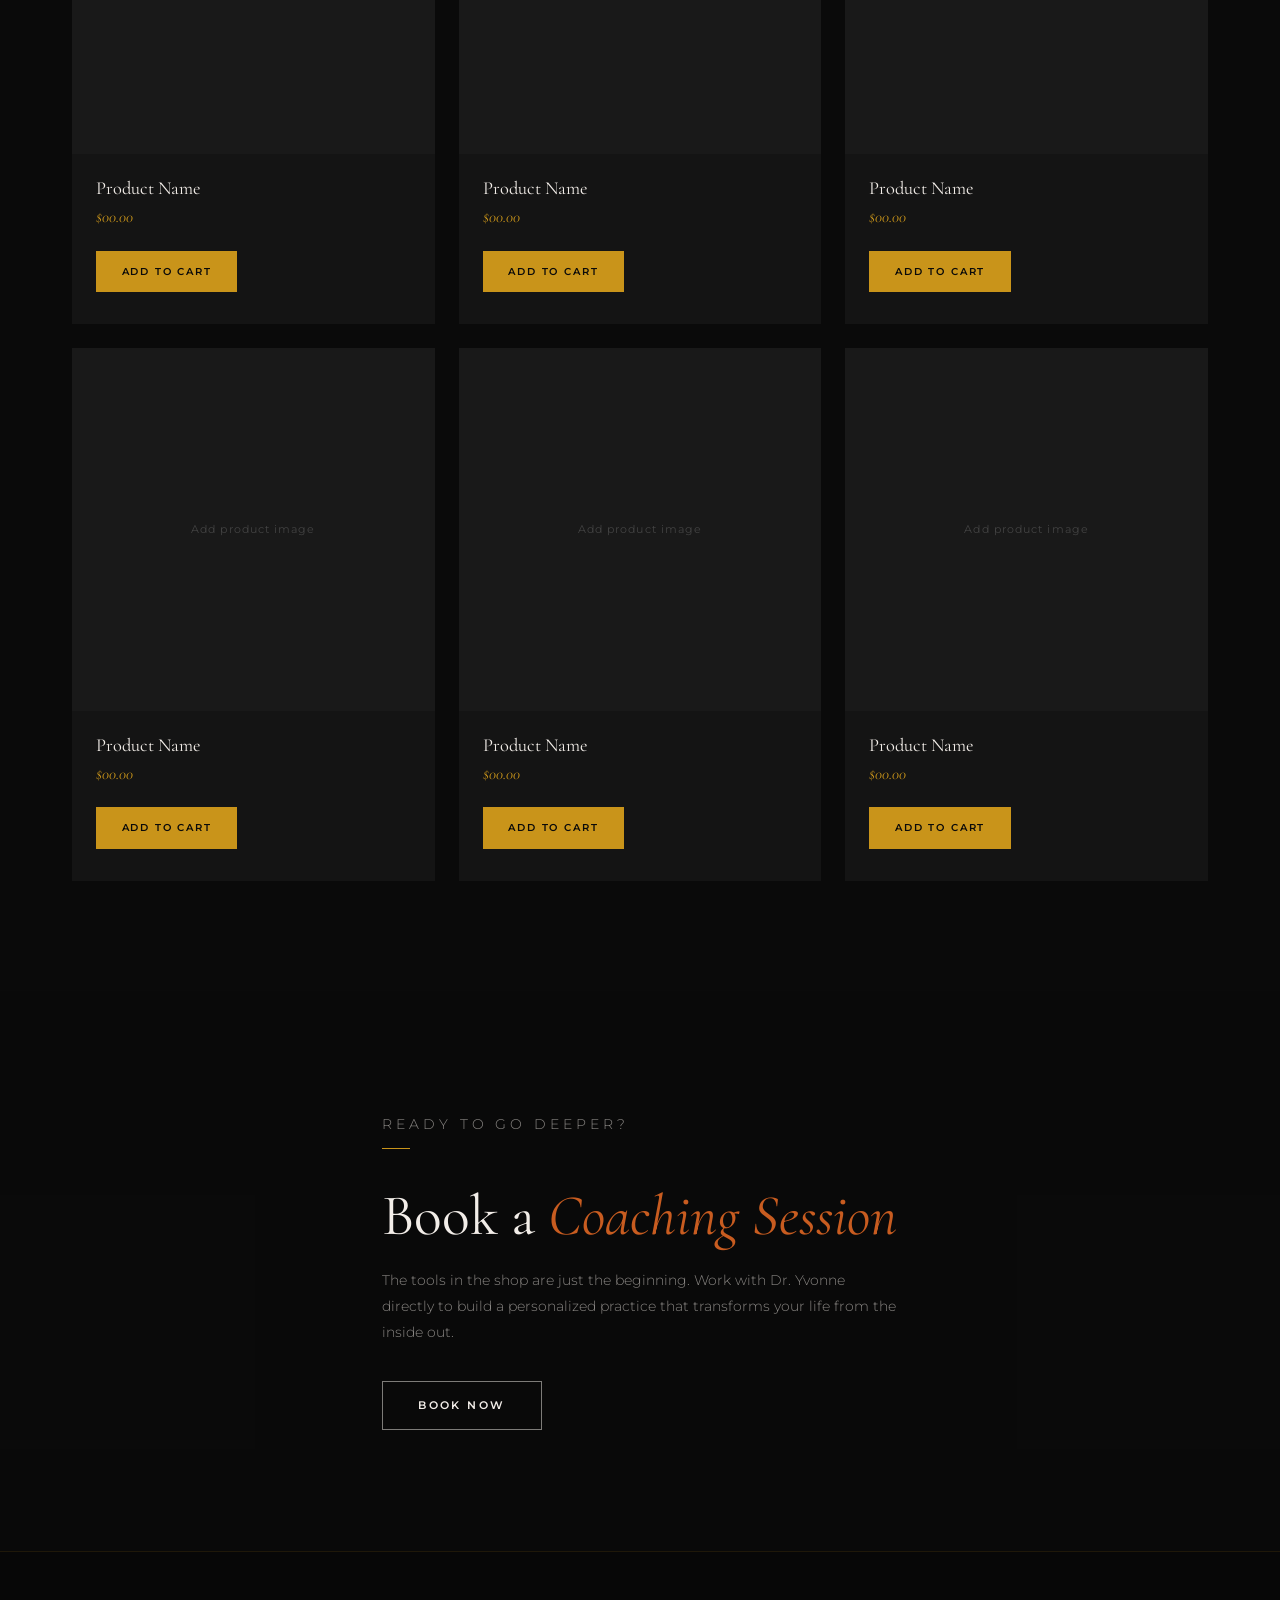
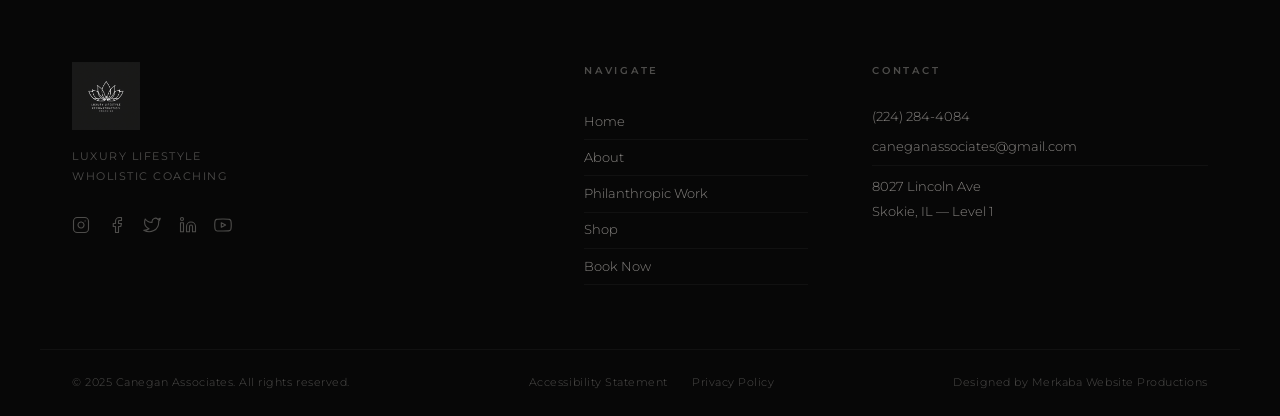
<file: shop.html>
<!DOCTYPE html>
<html lang="en">
<head>
  <meta charset="UTF-8">
  <meta name="viewport" content="width=device-width, initial-scale=1.0">
  <title>Shop | Dr. Yvonne Smith-Canegan</title>
  <meta name="description" content="Shop crystals, keychains, and spiritual tools curated by Dr. Yvonne Smith-Canegan of Canegan Associates.">
  <link rel="preconnect" href="https://fonts.googleapis.com">
  <link rel="preconnect" href="https://fonts.gstatic.com" crossorigin>
  <link href="https://fonts.googleapis.com/css2?family=Cormorant+Garamond:ital,wght@0,300;0,400;0,500;0,600;1,300;1,400;1,500;1,600&family=Montserrat:wght@300;400;500;600&display=swap" rel="stylesheet">
  <link rel="stylesheet" href="css/style.css">
</head>
<body>

  <!-- ═══════════════════════════════════════════
       NAVIGATION
  ═══════════════════════════════════════════ -->
  <header class="site-header scrolled" id="site-header">
    <div class="header-inner">
      <a href="index.html" class="logo">
        <img src="image.png" alt="Luxury Lifestyle Reconstruction Coaching">
      </a>
      <nav class="main-nav" aria-label="Primary navigation">
        <a href="index.html"           class="nav-link">Home</a>
        <a href="about.html"           class="nav-link">About</a>
        <a href="philanthropic.html"   class="nav-link">Philanthropic Work</a>
        <a href="shop.html"            class="nav-link active">Shop</a>
      </nav>
      <a href="index.html#contact" class="btn btn-outline-gold header-cta">Book Now</a>
      <button class="menu-toggle" id="menuToggle" aria-label="Open menu" aria-expanded="false">
        <span></span><span></span><span></span>
      </button>
    </div>
    <nav class="mobile-menu" id="mobileMenu" aria-label="Mobile navigation">
      <a href="index.html">Home</a>
      <a href="about.html">About</a>
      <a href="philanthropic.html">Philanthropic Work</a>
      <a href="shop.html">Shop</a>
      <a href="index.html#contact" class="btn btn-gold" style="margin-top:0.5rem; text-align:center;">Book Now</a>
    </nav>
  </header>


  <!-- ═══════════════════════════════════════════
       PAGE HERO
  ═══════════════════════════════════════════ -->
  <section class="page-hero" style="background-image: url('https://images.unsplash.com/photo-bGxyxfqeq34?w=1920&q=80&fit=crop');">
    <div class="page-hero-overlay"></div>
    <div class="page-hero-content container">
      <p class="eyebrow">Crystal &amp; Spiritual Tools</p>
      <h1>The <em>Shop</em></h1>
    </div>
  </section>


  <!-- ═══════════════════════════════════════════
       SHOP INTRO + SHOPIFY NOTICE
  ═══════════════════════════════════════════ -->
  <section class="shop-page">
    <div class="container">

      <div class="section-heading fade-up" style="max-width:640px; margin: 0 auto 3rem; text-align:center;">
        <p class="eyebrow center">Curated with Intention</p>
        <h2>All <em>Products</em></h2>
        <p class="body-text" style="margin-top:1rem;">Each piece in the collection is personally curated by Dr. Yvonne — selected for its energetic quality, craftsmanship, and ability to support your spiritual practice.</p>
      </div>

      <!--
        ════════════════════════════════════════════════════
        SHOPIFY INTEGRATION NOTE (for the developer):

        Once the Shopify account is set up on the Starter
        or Basic plan, replace each product card below with
        the Shopify Buy Button embed snippet. Steps:

        1. In Shopify Admin → Sales Channels → Buy Button
        2. Create a "Product" button for each item
        3. Style the button to match: background #C9941A,
           color #0a0a0a, font Montserrat, no border radius
        4. Paste the generated <script> snippet inside
           the .shop-card-body div, replacing the .btn-sm link

        For a full product collection embed, use the
        "Collection" button type instead of individual products.
        ════════════════════════════════════════════════════
      -->

      <div class="shop-page-grid">

        <!-- Product 1 -->
        <div class="shop-card fade-up">
          <div class="shop-card-img">
            <!-- Add product image: <img src="products/crystal-perfume-bottle.jpg" alt="Crystal Perfume Bottle"> -->
            <div class="img-placeholder">Crystal Perfume Bottle<br><small style="opacity:0.5">Add product image</small></div>
          </div>
          <div class="shop-card-body">
            <h4>Crystal Perfume Bottle</h4>
            <span class="price">$45.00</span>
            <!-- SHOPIFY BUY BUTTON: replace link below with Shopify embed snippet -->
            <a href="#" class="btn-sm">Add to Cart</a>
          </div>
        </div>

        <!-- Product 2 -->
        <div class="shop-card fade-up delay-1">
          <div class="shop-card-img">
            <div class="img-placeholder">Engraved Crystal Cube<br><small style="opacity:0.5">Add product image</small></div>
          </div>
          <div class="shop-card-body">
            <h4>Engraved Crystal Cube</h4>
            <span class="price">$65.00</span>
            <a href="#" class="btn-sm">Add to Cart</a>
          </div>
        </div>

        <!-- Product 3 -->
        <div class="shop-card fade-up delay-2">
          <div class="shop-card-img">
            <div class="img-placeholder">Crystal Keychain<br><small style="opacity:0.5">Add product image</small></div>
          </div>
          <div class="shop-card-body">
            <h4>Crystal Keychain</h4>
            <span class="price">$18.00</span>
            <a href="#" class="btn-sm">Add to Cart</a>
          </div>
        </div>

        <!-- Product 4 -->
        <div class="shop-card fade-up">
          <div class="shop-card-img">
            <div class="img-placeholder">Add product image</div>
          </div>
          <div class="shop-card-body">
            <h4>Product Name</h4>
            <span class="price">$00.00</span>
            <a href="#" class="btn-sm">Add to Cart</a>
          </div>
        </div>

        <!-- Product 5 -->
        <div class="shop-card fade-up delay-1">
          <div class="shop-card-img">
            <div class="img-placeholder">Add product image</div>
          </div>
          <div class="shop-card-body">
            <h4>Product Name</h4>
            <span class="price">$00.00</span>
            <a href="#" class="btn-sm">Add to Cart</a>
          </div>
        </div>

        <!-- Product 6 -->
        <div class="shop-card fade-up delay-2">
          <div class="shop-card-img">
            <div class="img-placeholder">Add product image</div>
          </div>
          <div class="shop-card-body">
            <h4>Product Name</h4>
            <span class="price">$00.00</span>
            <a href="#" class="btn-sm">Add to Cart</a>
          </div>
        </div>

        <!-- Product 7 -->
        <div class="shop-card fade-up">
          <div class="shop-card-img">
            <div class="img-placeholder">Add product image</div>
          </div>
          <div class="shop-card-body">
            <h4>Product Name</h4>
            <span class="price">$00.00</span>
            <a href="#" class="btn-sm">Add to Cart</a>
          </div>
        </div>

        <!-- Product 8 -->
        <div class="shop-card fade-up delay-1">
          <div class="shop-card-img">
            <div class="img-placeholder">Add product image</div>
          </div>
          <div class="shop-card-body">
            <h4>Product Name</h4>
            <span class="price">$00.00</span>
            <a href="#" class="btn-sm">Add to Cart</a>
          </div>
        </div>

        <!-- Product 9 -->
        <div class="shop-card fade-up delay-2">
          <div class="shop-card-img">
            <div class="img-placeholder">Add product image</div>
          </div>
          <div class="shop-card-body">
            <h4>Product Name</h4>
            <span class="price">$00.00</span>
            <a href="#" class="btn-sm">Add to Cart</a>
          </div>
        </div>

      </div>
      <!-- Add more .shop-card rows as needed — the grid auto-fills at 3 columns -->

    </div>
  </section>


  <!-- ═══════════════════════════════════════════
       COACHING CTA
  ═══════════════════════════════════════════ -->
  <section class="philo-banner" style="background-image: url('https://images.unsplash.com/photo-7pmwIaooll0?w=1920&q=80&fit=crop');">
    <div class="philo-overlay"></div>
    <div class="philo-content container">
      <p class="eyebrow fade-up">Ready to Go Deeper?</p>
      <h2 class="fade-up delay-1">Book a <em>Coaching Session</em></h2>
      <p class="fade-up delay-2">The tools in the shop are just the beginning. Work with Dr. Yvonne directly to build a personalized practice that transforms your life from the inside out.</p>
      <a href="index.html#contact" class="btn btn-outline-white fade-up delay-3">Book Now</a>
    </div>
  </section>


  <!-- ═══════════════════════════════════════════
       FOOTER
  ═══════════════════════════════════════════ -->
  <footer class="site-footer" id="contact">
    <div class="container footer-grid">
      <div class="footer-brand">
        <img src="image.png" alt="Luxury Lifestyle Reconstruction Coaching" class="footer-logo">
        <p class="footer-tagline">Luxury Lifestyle<br>Wholistic Coaching</p>
        <div class="social-row">
          <a href="#" aria-label="Instagram"><svg width="18" height="18" viewBox="0 0 24 24" fill="none" stroke="currentColor" stroke-width="1.5" stroke-linecap="round" stroke-linejoin="round"><rect x="2" y="2" width="20" height="20" rx="5"/><path d="M16 11.37A4 4 0 1 1 12.63 8 4 4 0 0 1 16 11.37z"/><line x1="17.5" y1="6.5" x2="17.51" y2="6.5"/></svg></a>
          <a href="#" aria-label="Facebook"><svg width="18" height="18" viewBox="0 0 24 24" fill="none" stroke="currentColor" stroke-width="1.5" stroke-linecap="round" stroke-linejoin="round"><path d="M18 2h-3a5 5 0 0 0-5 5v3H7v4h3v8h4v-8h3l1-4h-4V7a1 1 0 0 1 1-1h3z"/></svg></a>
          <a href="#" aria-label="Twitter"><svg width="18" height="18" viewBox="0 0 24 24" fill="none" stroke="currentColor" stroke-width="1.5" stroke-linecap="round" stroke-linejoin="round"><path d="M23 3a10.9 10.9 0 0 1-3.14 1.53 4.48 4.48 0 0 0-7.86 3v1A10.66 10.66 0 0 1 3 4s-4 9 5 13a11.64 11.64 0 0 1-7 2c9 5 20 0 20-11.5a4.5 4.5 0 0 0-.08-.83A7.72 7.72 0 0 0 23 3z"/></svg></a>
          <a href="#" aria-label="LinkedIn"><svg width="18" height="18" viewBox="0 0 24 24" fill="none" stroke="currentColor" stroke-width="1.5" stroke-linecap="round" stroke-linejoin="round"><path d="M16 8a6 6 0 0 1 6 6v7h-4v-7a2 2 0 0 0-2-2 2 2 0 0 0-2 2v7h-4v-7a6 6 0 0 1 6-6z"/><rect x="2" y="9" width="4" height="12"/><circle cx="4" cy="4" r="2"/></svg></a>
          <a href="#" aria-label="YouTube"><svg width="18" height="18" viewBox="0 0 24 24" fill="none" stroke="currentColor" stroke-width="1.5" stroke-linecap="round" stroke-linejoin="round"><path d="M22.54 6.42a2.78 2.78 0 0 0-1.95-1.96C18.88 4 12 4 12 4s-6.88 0-8.59.46a2.78 2.78 0 0 0-1.95 1.96A29 29 0 0 0 1 12a29 29 0 0 0 .46 5.58A2.78 2.78 0 0 0 3.41 19.6C5.12 20 12 20 12 20s6.88 0 8.59-.46a2.78 2.78 0 0 0 1.95-1.96A29 29 0 0 0 23 12a29 29 0 0 0-.46-5.58z"/><polygon points="9.75 15.02 15.5 12 9.75 8.98 9.75 15.02"/></svg></a>
        </div>
      </div>
      <div class="footer-col">
        <h5>Navigate</h5>
        <a href="index.html">Home</a>
        <a href="about.html">About</a>
        <a href="philanthropic.html">Philanthropic Work</a>
        <a href="shop.html">Shop</a>
        <a href="index.html#contact">Book Now</a>
      </div>
      <div class="footer-col">
        <h5>Contact</h5>
        <p>(224) 284-4084</p>
        <a href="mailto:caneganassociates@gmail.com">caneganassociates@gmail.com</a>
        <p style="margin-top:0.5rem;">8027 Lincoln Ave<br>Skokie, IL &mdash; Level 1</p>
      </div>
    </div>
    <div class="footer-bottom">
      <p>&copy; 2025 Canegan Associates. All rights reserved.</p>
      <div class="footer-links">
        <a href="#">Accessibility Statement</a>
        <a href="#">Privacy Policy</a>
      </div>
      <p>Designed by Merkaba Website Productions</p>
    </div>
  </footer>

  <script src="js/main.js"></script>
</body>
</html>
</file>
<file: css/style.css>
/* ============================================
   VARIABLES & RESET
   ============================================ */
:root {
  --black:       #0a0a0a;
  --black-2:     #0f0f0f;
  --black-card:  #141414;
  --orange:      #C85C20;
  --gold:        #C9941A;
  --gold-light:  #D4A82A;
  --white:       #F2EDE8;
  --white-dim:   rgba(242, 237, 232, 0.55);
  --white-dimmer:rgba(242, 237, 232, 0.3);

  --font-serif:  'Cormorant Garamond', Georgia, serif;
  --font-sans:   'Montserrat', Arial, sans-serif;

  --nav-h:       90px;
  --pad:         110px;
  --max-w:       1200px;
  --ease:        0.4s ease;
}

*, *::before, *::after { box-sizing: border-box; margin: 0; padding: 0; }
html { scroll-behavior: smooth; }
body {
  background: var(--black);
  color: var(--white);
  font-family: var(--font-serif);
  line-height: 1.7;
  overflow-x: hidden;
}
img { max-width: 100%; height: auto; display: block; }
a { color: inherit; text-decoration: none; }

/* ============================================
   TYPOGRAPHY
   ============================================ */
h1, h2, h3, h4 { font-family: var(--font-serif); font-weight: 400; line-height: 1.12; }
h1 { font-size: clamp(3rem, 7vw, 5.5rem); }
h2 { font-size: clamp(2.2rem, 4.5vw, 3.8rem); }
h3 { font-size: clamp(1.6rem, 3vw, 2.4rem); }
h4 { font-size: 1.1rem; font-weight: 500; }

/* Italic accent in orange */
h1 em, h2 em, h3 em { font-style: italic; color: var(--orange); }

.eyebrow {
  font-family: var(--font-sans);
  font-size: 0.68rem;
  font-weight: 500;
  letter-spacing: 0.28em;
  text-transform: uppercase;
  color: var(--white-dim);
  display: block;
  margin-bottom: 1.2rem;
}
.eyebrow::after {
  content: '';
  display: block;
  width: 28px;
  height: 1px;
  background: var(--gold);
  margin-top: 0.65rem;
}
.eyebrow.center { display: flex; flex-direction: column; align-items: center; }
.eyebrow.center::after { margin: 0.65rem auto 0; }

.body-text {
  font-family: var(--font-sans);
  font-size: 0.88rem;
  font-weight: 300;
  line-height: 1.85;
  color: var(--white-dim);
  margin-bottom: 1rem;
}

/* ============================================
   LAYOUT
   ============================================ */
.container { max-width: var(--max-w); margin: 0 auto; padding: 0 2rem; }
.text-center { text-align: center; }
.mt-lg { margin-top: 3.5rem; }

/* ============================================
   BUTTONS
   ============================================ */
.btn {
  display: inline-block;
  font-family: var(--font-sans);
  font-size: 0.68rem;
  font-weight: 600;
  letter-spacing: 0.22em;
  text-transform: uppercase;
  padding: 0.9rem 2.2rem;
  transition: all var(--ease);
  cursor: pointer;
  border: none;
}
.btn-gold { background: var(--gold); color: var(--black); }
.btn-gold:hover { background: var(--gold-light); }

.btn-outline-gold {
  background: transparent;
  border: 1px solid var(--gold);
  color: var(--gold);
}
.btn-outline-gold:hover { background: var(--gold); color: var(--black); }

.btn-outline-white {
  background: transparent;
  border: 1px solid rgba(242,237,232,0.5);
  color: var(--white);
}
.btn-outline-white:hover { background: rgba(242,237,232,0.08); }

.btn-sm {
  font-family: var(--font-sans);
  font-size: 0.64rem;
  font-weight: 600;
  letter-spacing: 0.18em;
  text-transform: uppercase;
  padding: 0.75rem 1.6rem;
  display: inline-block;
  transition: all var(--ease);
  background: var(--gold);
  color: var(--black);
}
.btn-sm:hover { background: var(--gold-light); }

.link-arrow {
  font-family: var(--font-sans);
  font-size: 0.7rem;
  font-weight: 500;
  letter-spacing: 0.16em;
  text-transform: uppercase;
  color: var(--gold);
  display: inline-block;
  margin-top: 1.8rem;
  border-bottom: 1px solid transparent;
  transition: border-color var(--ease);
}
.link-arrow:hover { border-color: var(--gold); }

/* ============================================
   NAVIGATION
   ============================================ */
.site-header {
  position: fixed;
  top: 0; left: 0; right: 0;
  z-index: 1000;
  transition: background var(--ease), box-shadow var(--ease);
}
.site-header.scrolled {
  background: rgba(10,10,10,0.97);
  box-shadow: 0 1px 0 rgba(201,148,26,0.12);
}
.header-inner {
  display: flex;
  align-items: center;
  justify-content: space-between;
  max-width: 1400px;
  margin: 0 auto;
  padding: 0 2.5rem;
  height: var(--nav-h);
}
.logo img {
  height: 62px;
  width: auto;
  mix-blend-mode: screen;
}
.main-nav { display: flex; align-items: center; gap: 2.8rem; }
.nav-link {
  font-family: var(--font-sans);
  font-size: 0.66rem;
  font-weight: 500;
  letter-spacing: 0.2em;
  text-transform: uppercase;
  color: var(--white-dim);
  transition: color var(--ease);
}
.nav-link:hover, .nav-link.active { color: var(--white); }

.menu-toggle {
  display: none;
  flex-direction: column;
  gap: 5px;
  background: none;
  border: none;
  cursor: pointer;
  padding: 4px;
}
.menu-toggle span {
  display: block;
  width: 24px;
  height: 1px;
  background: var(--white);
  transition: all 0.3s;
}
.mobile-menu {
  display: none;
  flex-direction: column;
  gap: 1.5rem;
  padding: 2rem 2.5rem;
  background: rgba(10,10,10,0.98);
  border-top: 1px solid rgba(201,148,26,0.15);
}
.mobile-menu.open { display: flex; }
.mobile-menu a {
  font-family: var(--font-sans);
  font-size: 0.78rem;
  letter-spacing: 0.2em;
  text-transform: uppercase;
  color: var(--white-dim);
  transition: color var(--ease);
}
.mobile-menu a:hover { color: var(--white); }

/* ============================================
   HERO
   ============================================ */
.hero {
  min-height: 100vh;
  display: flex;
  align-items: center;
  justify-content: center;
  position: relative;
  overflow: hidden;
}
.hero-bg {
  position: absolute;
  inset: 0;
  background-size: cover;
  background-position: center 30%;
  transform: scale(1.06);
  transition: transform 9s ease;
}
.hero.loaded .hero-bg { transform: scale(1); }
.hero-overlay {
  position: absolute;
  inset: 0;
  background: linear-gradient(
    160deg,
    rgba(10,10,10,0.65) 0%,
    rgba(10,10,10,0.35) 45%,
    rgba(10,10,10,0.8) 100%
  );
}
.hero-content {
  position: relative;
  z-index: 2;
  text-align: center;
  padding: 0 1.5rem;
  max-width: 860px;
}
.hero-content h1 {
  margin: 1.6rem 0 1.4rem;
  color: var(--white);
  text-shadow: 0 2px 30px rgba(0,0,0,0.4);
}
.hero-sub {
  font-family: var(--font-sans);
  font-size: 0.83rem;
  font-weight: 300;
  letter-spacing: 0.06em;
  color: var(--white-dim);
  margin-bottom: 2.8rem;
  line-height: 1.95;
}
.hero-btns { display: flex; gap: 1rem; justify-content: center; flex-wrap: wrap; }
.scroll-line {
  position: absolute;
  bottom: 2.5rem;
  left: 50%;
  transform: translateX(-50%);
  z-index: 2;
  width: 1px;
  height: 55px;
  background: linear-gradient(to bottom, transparent, var(--gold));
  animation: drawLine 2.2s ease-in-out infinite;
}
@keyframes drawLine {
  0%   { transform: translateX(-50%) scaleY(0); transform-origin: top; }
  50%  { transform: translateX(-50%) scaleY(1); transform-origin: top; }
  51%  { transform: translateX(-50%) scaleY(1); transform-origin: bottom; }
  100% { transform: translateX(-50%) scaleY(0); transform-origin: bottom; }
}

/* ============================================
   ABOUT SNIPPET
   ============================================ */
.about-snippet { padding: var(--pad) 0; }
.about-grid {
  display: grid;
  grid-template-columns: 1fr 1.35fr;
  gap: 6rem;
  align-items: center;
}
.about-img-wrap { position: relative; }
.about-img-wrap img {
  width: 100%;
  max-width: 440px;
  aspect-ratio: 3/4;
  object-fit: cover;
  object-position: center top;
}
.about-img-wrap::before {
  content: '';
  position: absolute;
  top: -18px; left: -18px;
  right: 18px; bottom: 18px;
  border: 1px solid rgba(201,148,26,0.22);
  pointer-events: none;
}
.about-text h2 { margin-bottom: 1.8rem; }

/* ============================================
   SERVICES
   ============================================ */
.services { padding: var(--pad) 0 0; }
.section-heading { text-align: center; margin-bottom: 3rem; }

.services-grid {
  display: grid;
  grid-template-columns: repeat(2, 1fr);
  margin-top: 2.5rem;
}
.svc-card {
  position: relative;
  min-height: 540px;
  background-size: cover;
  background-position: center;
  display: flex;
  align-items: flex-end;
  overflow: hidden;
}
.svc-overlay {
  position: absolute;
  inset: 0;
  background: linear-gradient(to top, rgba(10,10,10,0.95) 0%, rgba(10,10,10,0.45) 55%, rgba(10,10,10,0.15) 100%);
  transition: background var(--ease);
}
.svc-card:hover .svc-overlay {
  background: linear-gradient(to top, rgba(10,10,10,0.98) 0%, rgba(10,10,10,0.7) 60%, rgba(10,10,10,0.35) 100%);
}
.svc-body {
  position: relative;
  z-index: 2;
  padding: 2.8rem;
}
.svc-num {
  font-family: var(--font-sans);
  font-size: 0.62rem;
  font-weight: 600;
  letter-spacing: 0.22em;
  color: var(--gold);
  display: block;
  margin-bottom: 0.8rem;
}
.svc-body h3 { margin-bottom: 1rem; color: var(--white); }
.svc-body p {
  font-family: var(--font-sans);
  font-size: 0.82rem;
  font-weight: 300;
  line-height: 1.75;
  color: var(--white-dim);
  max-width: 380px;
  margin-bottom: 0.6rem;
}
.svc-price {
  font-family: var(--font-serif);
  font-style: italic;
  color: var(--gold);
  font-size: 1.05rem;
  margin-bottom: 0;
}

/* ============================================
   TESTIMONIALS
   ============================================ */
.testimonials { padding: var(--pad) 0; background: var(--black-2); }
.testi-grid {
  display: grid;
  grid-template-columns: repeat(3, 1fr);
  margin-top: 3.5rem;
  border: 1px solid rgba(255,255,255,0.05);
}
.testi-card {
  padding: 3rem 2.5rem;
  border-right: 1px solid rgba(255,255,255,0.05);
}
.testi-card:last-child { border-right: none; }
.quote {
  font-family: var(--font-serif);
  font-size: 4.5rem;
  line-height: 1;
  color: var(--gold);
  opacity: 0.6;
  display: block;
  margin-bottom: 1.5rem;
}
.testi-card > p {
  font-family: var(--font-serif);
  font-style: italic;
  font-size: 1.02rem;
  line-height: 1.85;
  color: var(--white-dim);
  margin-bottom: 1.8rem;
}
.testi-author {
  font-family: var(--font-sans);
  font-size: 0.66rem;
  font-weight: 600;
  letter-spacing: 0.15em;
  text-transform: uppercase;
  color: var(--orange);
}

/* ============================================
   SHOP PREVIEW
   ============================================ */
.shop-preview { padding: var(--pad) 0; }
.shop-grid {
  display: grid;
  grid-template-columns: repeat(3, 1fr);
  gap: 1.5rem;
  margin-top: 3.5rem;
}
.shop-card { background: var(--black-card); overflow: hidden; }
.shop-card-img {
  aspect-ratio: 1/1;
  overflow: hidden;
  background: #191919;
  display: flex;
  align-items: center;
  justify-content: center;
}
.shop-card-img img { width: 100%; height: 100%; object-fit: cover; transition: transform 0.6s ease; }
.shop-card:hover .shop-card-img img { transform: scale(1.04); }
.shop-card-img .img-placeholder {
  font-family: var(--font-sans);
  font-size: 0.68rem;
  letter-spacing: 0.1em;
  color: rgba(255,255,255,0.18);
  text-align: center;
  padding: 1rem;
}
.shop-card-body { padding: 1.5rem 1.5rem 2rem; }
.shop-card-body h4 {
  font-family: var(--font-serif);
  font-size: 1.15rem;
  font-weight: 400;
  margin-bottom: 0.35rem;
}
.shop-card-body .price {
  font-family: var(--font-serif);
  font-style: italic;
  color: var(--gold);
  font-size: 1rem;
  margin-bottom: 1.2rem;
  display: block;
}

/* ============================================
   PHILANTHROPIC BANNER
   ============================================ */
.philo-banner {
  min-height: 560px;
  background-size: cover;
  background-position: center;
  display: flex;
  align-items: center;
  position: relative;
}
.philo-overlay {
  position: absolute;
  inset: 0;
  background: rgba(10,10,10,0.68);
}
.philo-content {
  position: relative;
  z-index: 2;
  max-width: 580px;
}
.philo-content h2 { margin: 1rem 0 1.2rem; }
.philo-content > p {
  font-family: var(--font-sans);
  font-size: 0.88rem;
  font-weight: 300;
  color: var(--white-dim);
  margin-bottom: 2.2rem;
  line-height: 1.85;
}

/* ============================================
   FOOTER
   ============================================ */
.site-footer {
  background: #070707;
  padding: var(--pad) 0 0;
  border-top: 1px solid rgba(201,148,26,0.12);
}
.footer-grid {
  display: grid;
  grid-template-columns: 2fr 1fr 1.5fr;
  gap: 4rem;
  padding-bottom: 4rem;
}
.footer-logo {
  height: 68px;
  width: auto;
  mix-blend-mode: screen;
  margin-bottom: 1rem;
}
.footer-tagline {
  font-family: var(--font-sans);
  font-size: 0.68rem;
  letter-spacing: 0.14em;
  text-transform: uppercase;
  color: var(--white-dimmer);
  line-height: 1.9;
  margin-bottom: 1.8rem;
}
.social-row { display: flex; gap: 1.1rem; }
.social-row a { color: var(--white-dimmer); transition: color var(--ease); }
.social-row a:hover { color: var(--gold); }

.footer-col h5 {
  font-family: var(--font-sans);
  font-size: 0.62rem;
  font-weight: 600;
  letter-spacing: 0.28em;
  text-transform: uppercase;
  color: var(--white-dimmer);
  margin-bottom: 1.6rem;
}
.footer-col a, .footer-col p {
  font-family: var(--font-sans);
  font-size: 0.82rem;
  font-weight: 300;
  color: var(--white-dim);
  line-height: 1.95;
  display: block;
}
.footer-col a { border-bottom: 1px solid rgba(255,255,255,0.04); padding: 0.3rem 0; transition: color var(--ease); }
.footer-col a:hover { color: var(--white); }

.footer-bottom {
  border-top: 1px solid rgba(255,255,255,0.04);
  padding: 1.5rem 2rem;
  max-width: var(--max-w);
  margin: 0 auto;
  display: flex;
  align-items: center;
  justify-content: space-between;
  flex-wrap: wrap;
  gap: 0.8rem;
}
.footer-bottom p, .footer-bottom a {
  font-family: var(--font-sans);
  font-size: 0.66rem;
  font-weight: 300;
  color: var(--white-dimmer);
  letter-spacing: 0.05em;
}
.footer-bottom a:hover { color: var(--white-dim); }
.footer-links { display: flex; gap: 1.5rem; }

/* ============================================
   INNER PAGE HERO (About, Philanthropic, Shop)
   ============================================ */
.page-hero {
  min-height: 45vh;
  display: flex;
  align-items: flex-end;
  padding-bottom: 4rem;
  position: relative;
  overflow: hidden;
  background-size: cover;
  background-position: center;
  margin-top: var(--nav-h);
}
.page-hero-overlay {
  position: absolute;
  inset: 0;
  background: linear-gradient(to top, rgba(10,10,10,0.95) 0%, rgba(10,10,10,0.4) 100%);
}
.page-hero-content {
  position: relative;
  z-index: 2;
}
.page-hero-content h1 { font-size: clamp(2.5rem, 5vw, 4.5rem); }

/* ============================================
   ABOUT PAGE
   ============================================ */
.about-full { padding: var(--pad) 0; }
.about-full-grid {
  display: grid;
  grid-template-columns: 1fr 1.3fr;
  gap: 6rem;
  align-items: start;
}
.about-full-grid .about-img-wrap img {
  aspect-ratio: 2/3;
}
.credentials { margin-top: 3rem; }
.credentials h3 {
  font-size: 1.4rem;
  margin-bottom: 1.5rem;
}
.cred-list {
  list-style: none;
  display: flex;
  flex-direction: column;
  gap: 0.8rem;
}
.cred-list li {
  font-family: var(--font-sans);
  font-size: 0.83rem;
  font-weight: 300;
  color: var(--white-dim);
  padding-left: 1.2rem;
  position: relative;
  line-height: 1.6;
}
.cred-list li::before {
  content: '—';
  position: absolute;
  left: 0;
  color: var(--gold);
}

/* Values/Mission strip */
.values-strip {
  padding: var(--pad) 0;
  background: var(--black-2);
}
.values-grid {
  display: grid;
  grid-template-columns: repeat(3, 1fr);
  gap: 0;
  margin-top: 3rem;
  border: 1px solid rgba(255,255,255,0.05);
}
.value-item {
  padding: 3rem 2.5rem;
  border-right: 1px solid rgba(255,255,255,0.05);
}
.value-item:last-child { border-right: none; }
.value-num {
  font-family: var(--font-sans);
  font-size: 0.62rem;
  letter-spacing: 0.2em;
  color: var(--gold);
  display: block;
  margin-bottom: 1rem;
}
.value-item h3 { font-size: 1.5rem; margin-bottom: 1rem; }
.value-item p {
  font-family: var(--font-sans);
  font-size: 0.82rem;
  font-weight: 300;
  color: var(--white-dim);
  line-height: 1.8;
}

/* ============================================
   PHILANTHROPIC PAGE
   ============================================ */
.philo-intro { padding: var(--pad) 0; }
.philo-intro-grid {
  display: grid;
  grid-template-columns: 1.3fr 1fr;
  gap: 6rem;
  align-items: center;
}
.philo-intro-grid .about-img-wrap img {
  aspect-ratio: 4/3;
  object-position: center;
}
.initiatives { padding: var(--pad) 0; background: var(--black-2); }
.initiatives-grid {
  display: grid;
  grid-template-columns: repeat(2, 1fr);
  gap: 1.5rem;
  margin-top: 3rem;
}
.initiative-card {
  background: var(--black-card);
  padding: 3rem;
}
.initiative-card .svc-num { margin-bottom: 1.2rem; }
.initiative-card h3 { font-size: 1.6rem; margin-bottom: 1rem; }
.initiative-card p {
  font-family: var(--font-sans);
  font-size: 0.83rem;
  font-weight: 300;
  color: var(--white-dim);
  line-height: 1.8;
}

/* ============================================
   SHOP PAGE
   ============================================ */
.shop-page { padding: var(--pad) 0; }
.shop-page-grid {
  display: grid;
  grid-template-columns: repeat(3, 1fr);
  gap: 1.5rem;
  margin-top: 3rem;
}
.shopify-notice {
  background: var(--black-card);
  border: 1px solid rgba(201,148,26,0.2);
  padding: 1rem 1.5rem;
  margin-bottom: 3rem;
  font-family: var(--font-sans);
  font-size: 0.78rem;
  color: var(--white-dim);
  text-align: center;
  letter-spacing: 0.05em;
}

/* ============================================
   SCROLL FADE-UP ANIMATION
   ============================================ */
.fade-up {
  opacity: 0;
  transform: translateY(28px);
  transition: opacity 0.75s ease, transform 0.75s ease;
}
.fade-up.in { opacity: 1; transform: none; }
.fade-up.delay-1 { transition-delay: 0.1s; }
.fade-up.delay-2 { transition-delay: 0.2s; }
.fade-up.delay-3 { transition-delay: 0.3s; }

/* ============================================
   RESPONSIVE
   ============================================ */
@media (max-width: 1024px) {
  .services-grid { grid-template-columns: 1fr; }
  .svc-card { min-height: 420px; }
  .testi-grid { grid-template-columns: 1fr; }
  .testi-card { border-right: none; border-bottom: 1px solid rgba(255,255,255,0.05); }
  .testi-card:last-child { border-bottom: none; }
  .footer-grid { grid-template-columns: 1fr 1fr; gap: 2.5rem; }
  .footer-grid .footer-brand { grid-column: span 2; }
  .values-grid { grid-template-columns: 1fr; }
  .value-item { border-right: none; border-bottom: 1px solid rgba(255,255,255,0.05); }
  .value-item:last-child { border-bottom: none; }
  .initiatives-grid { grid-template-columns: 1fr; }
  .shop-page-grid { grid-template-columns: repeat(2, 1fr); }
}

@media (max-width: 768px) {
  :root { --pad: 70px; --nav-h: 75px; }
  .main-nav, .header-cta { display: none; }
  .menu-toggle { display: flex; }
  .about-grid, .about-full-grid, .philo-intro-grid { grid-template-columns: 1fr; gap: 3rem; }
  .about-img-wrap img { max-width: 100%; aspect-ratio: 4/3; }
  .shop-grid { grid-template-columns: 1fr; }
  .shop-page-grid { grid-template-columns: 1fr; }
  .footer-grid { grid-template-columns: 1fr; }
  .footer-grid .footer-brand { grid-column: span 1; }
  .footer-bottom { flex-direction: column; align-items: flex-start; }
  .philo-intro-grid { grid-template-columns: 1fr; }
}

@media (max-width: 480px) {
  .hero-btns { flex-direction: column; align-items: center; }
  h1 { font-size: 2.6rem; }
  h2 { font-size: 2rem; }
}
</file>
